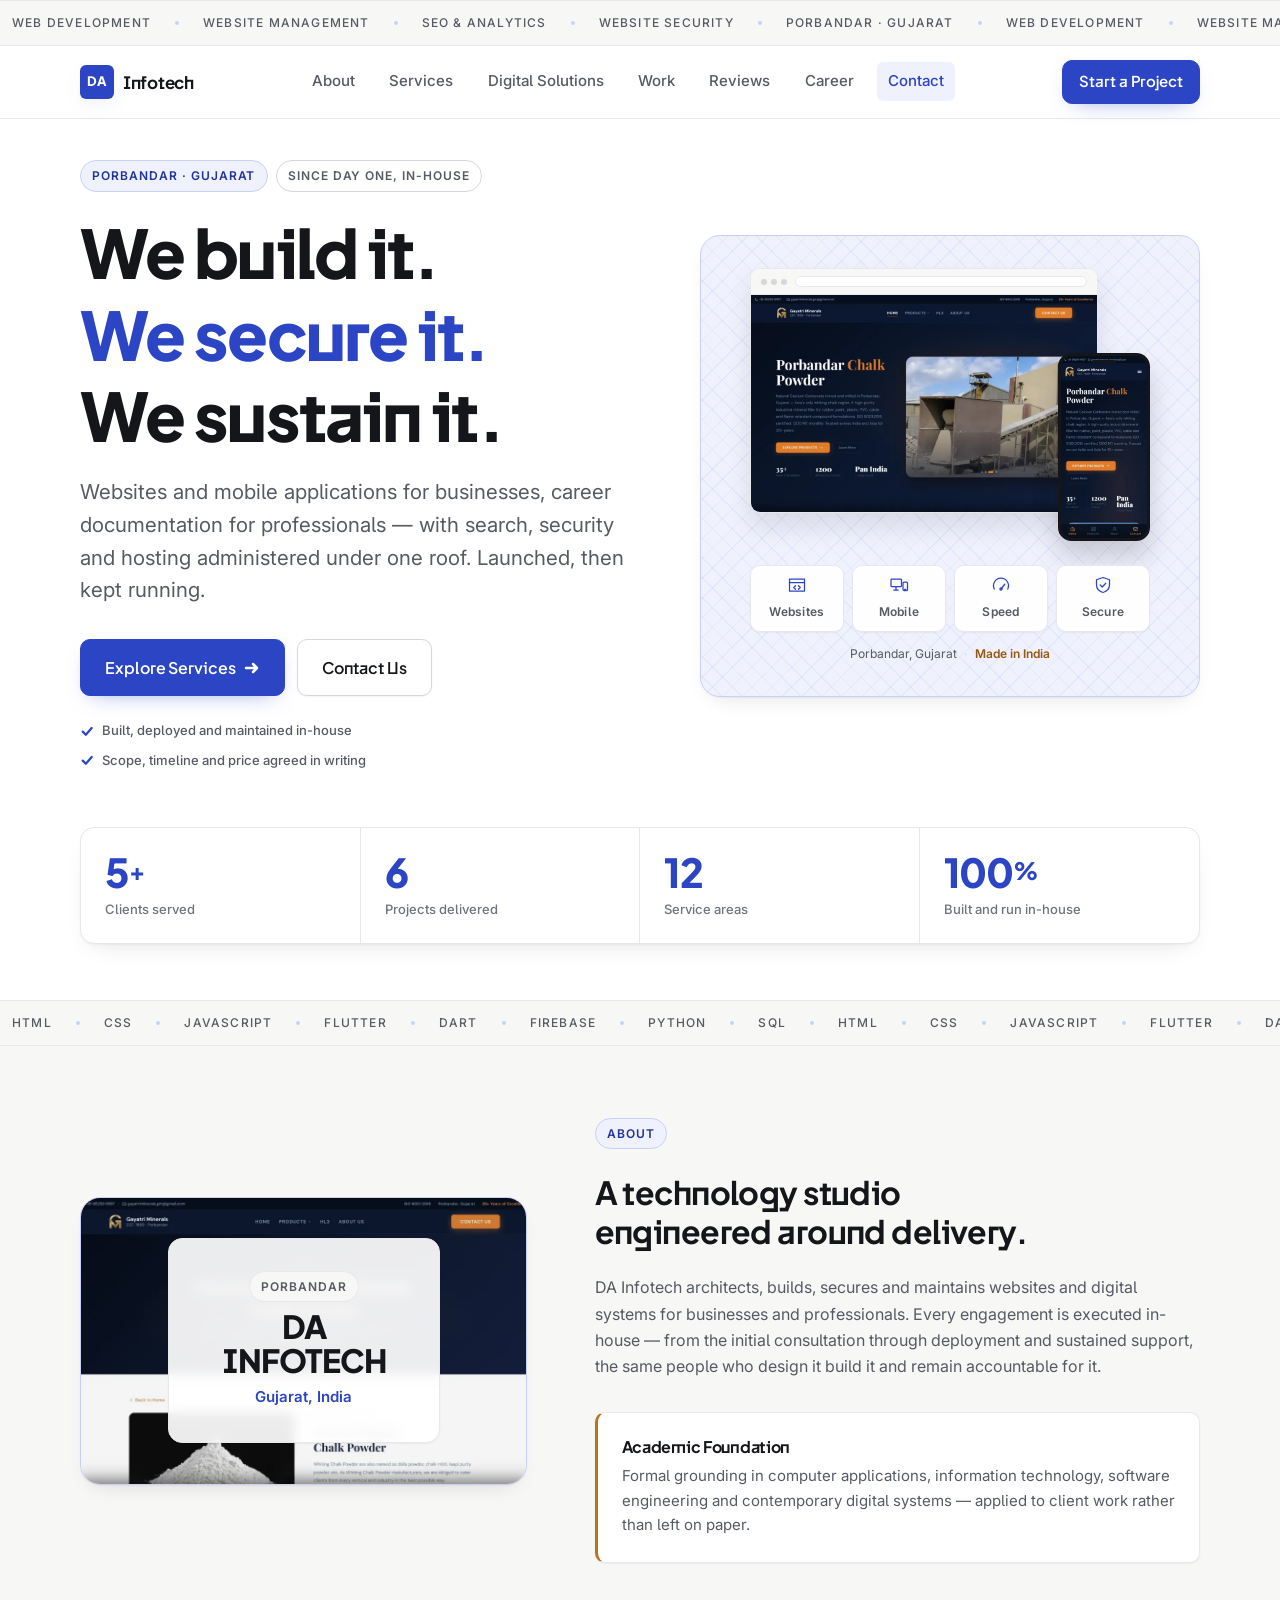
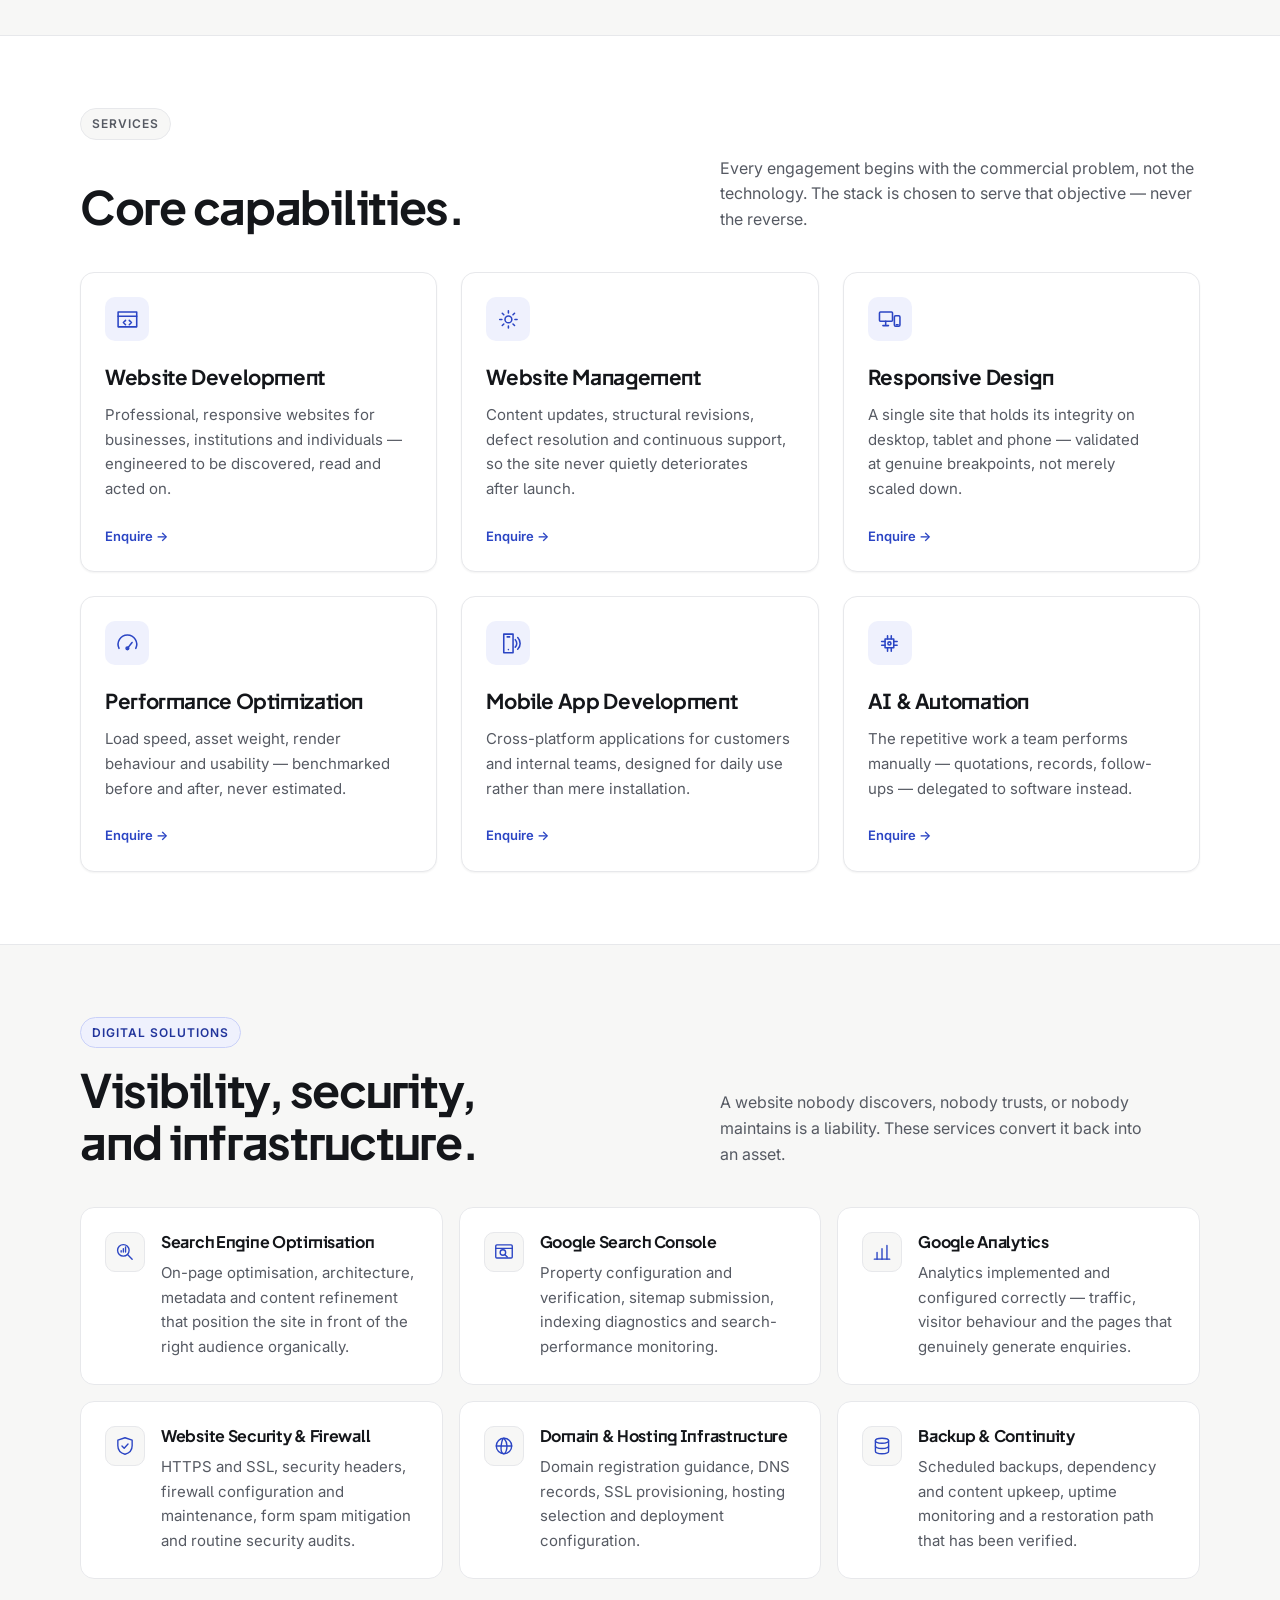
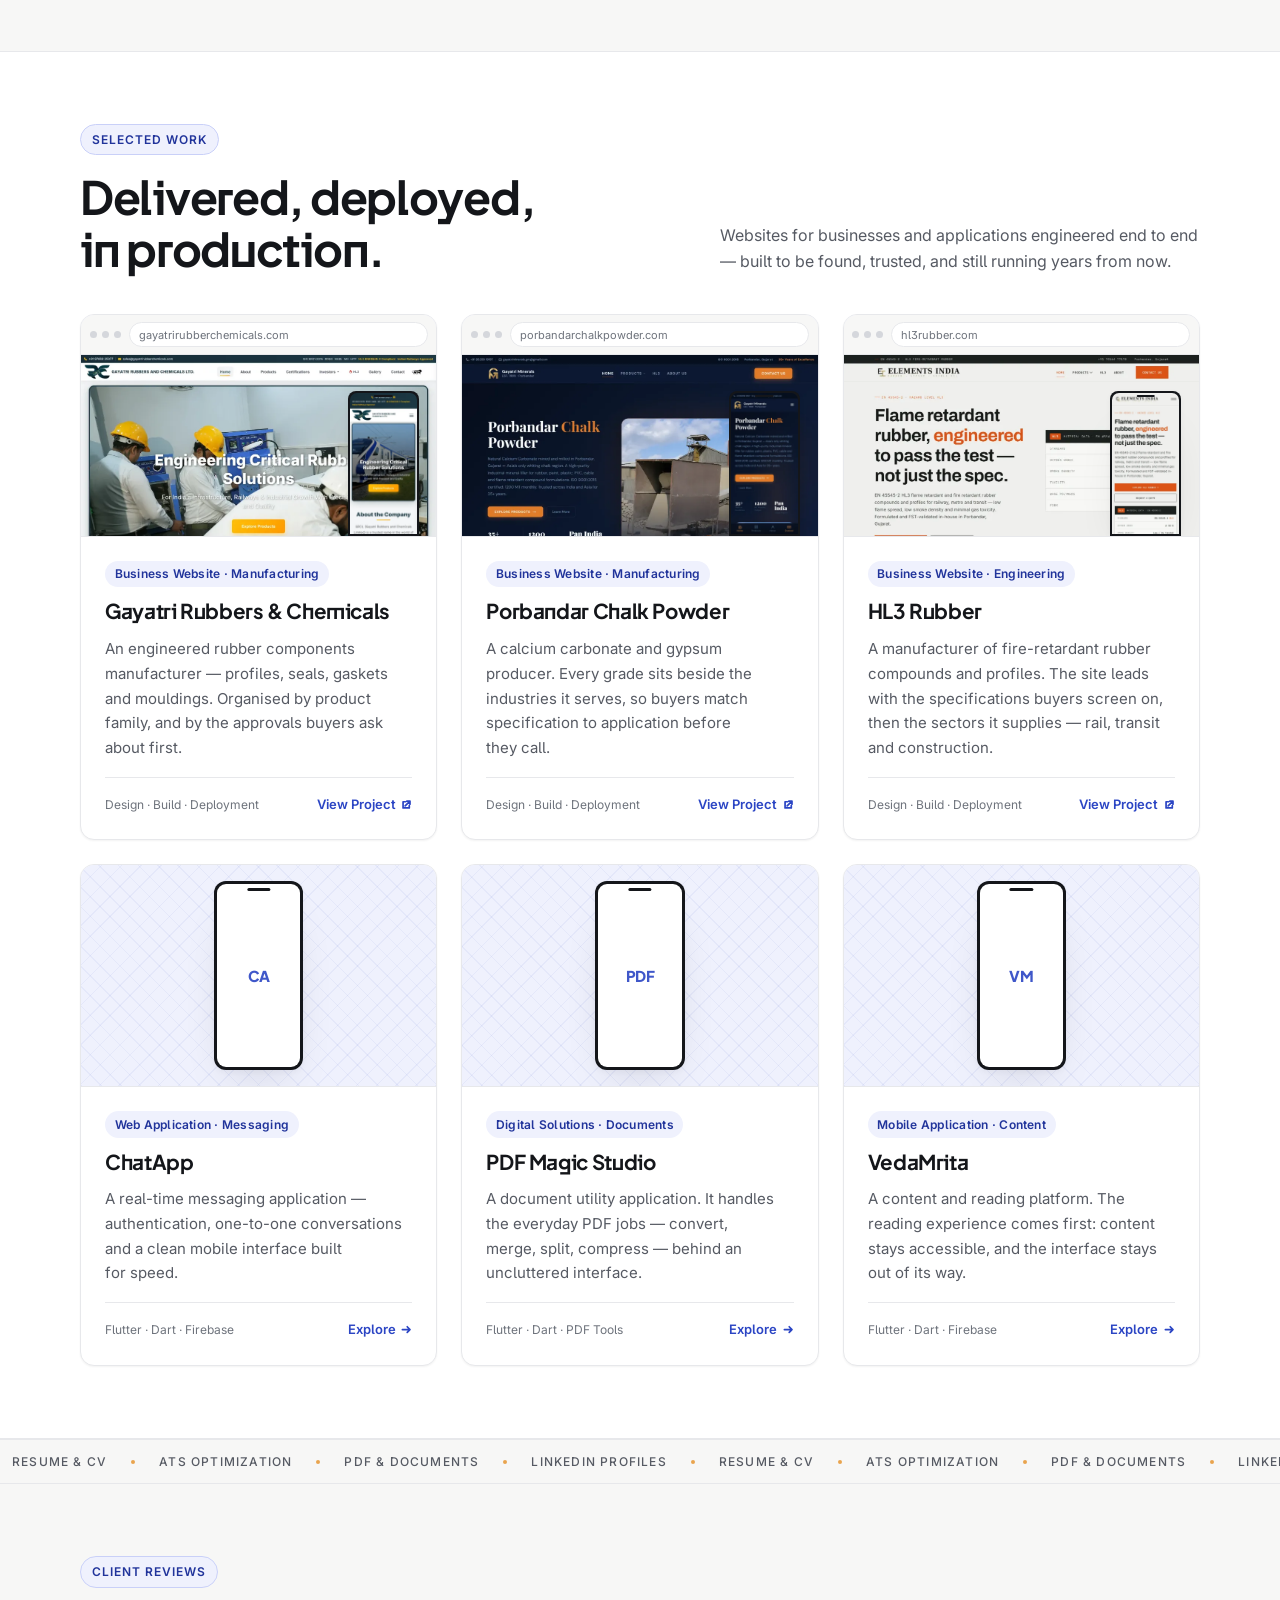
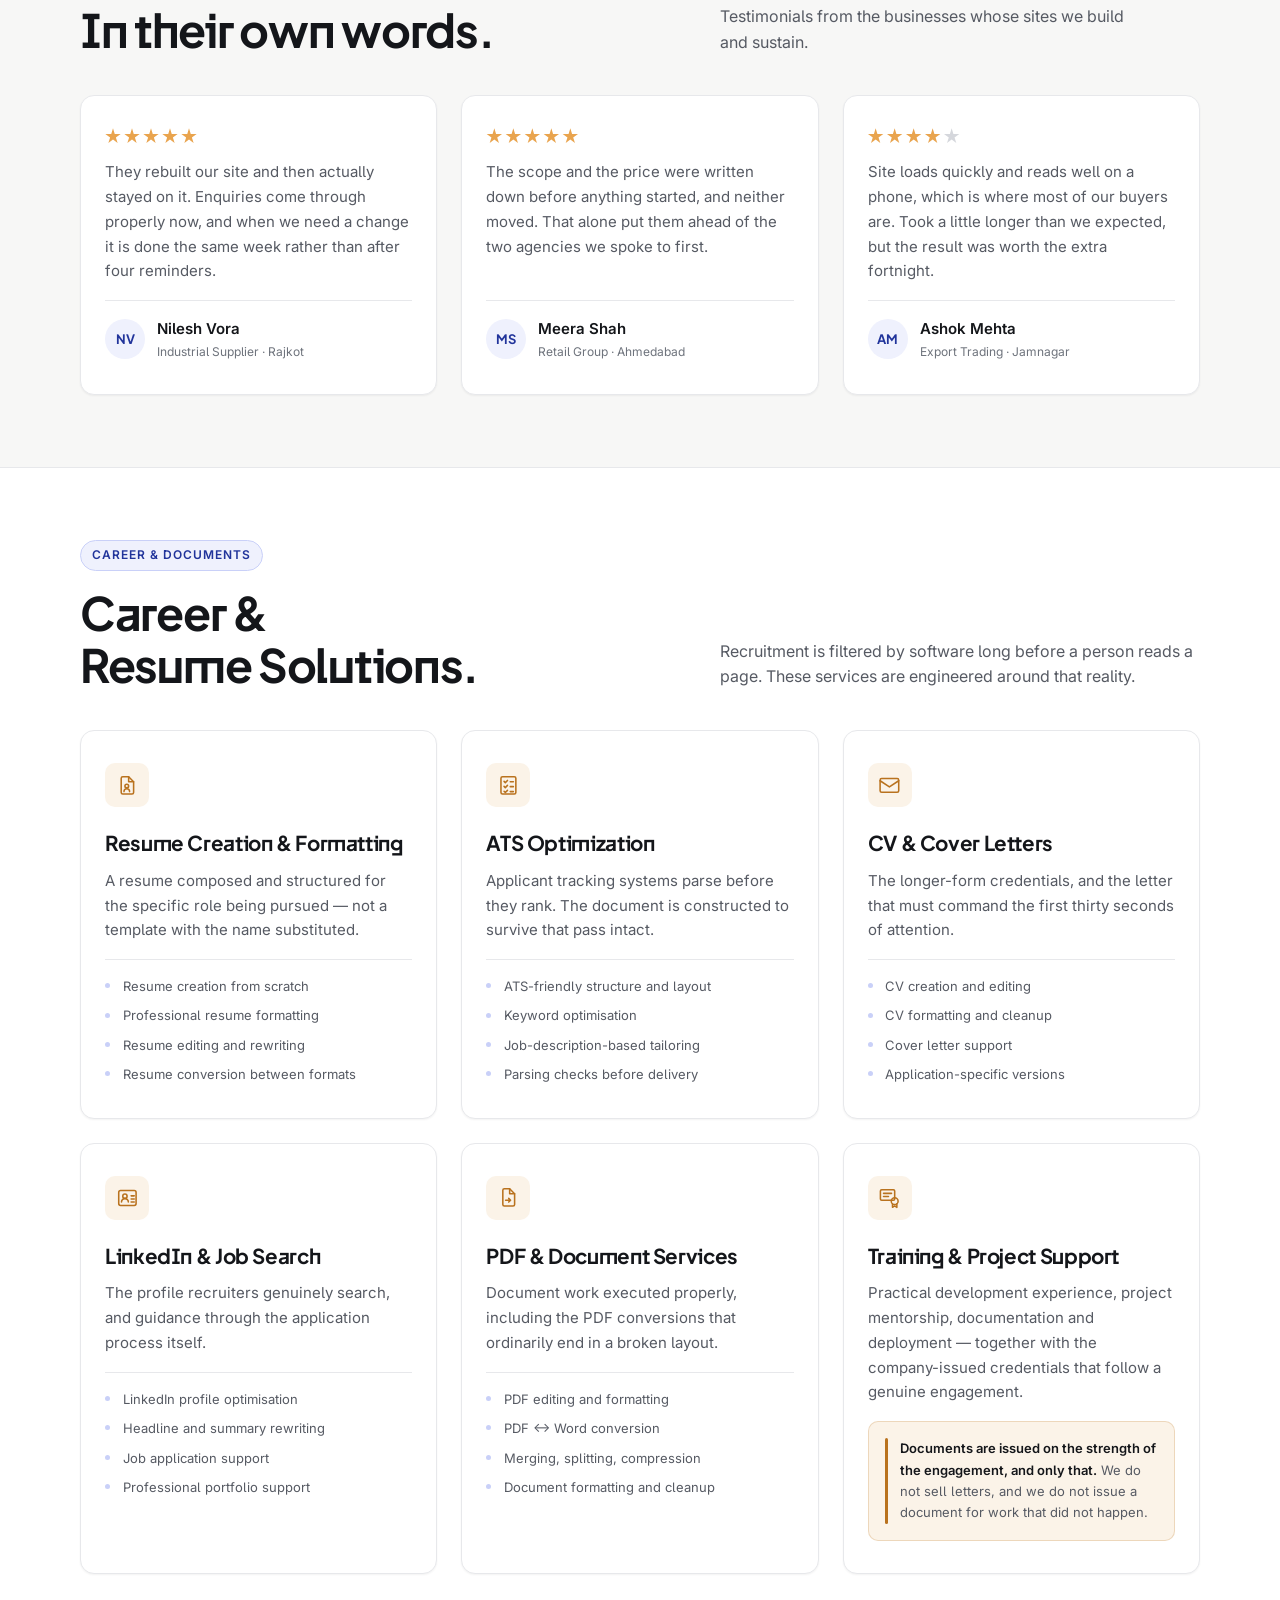
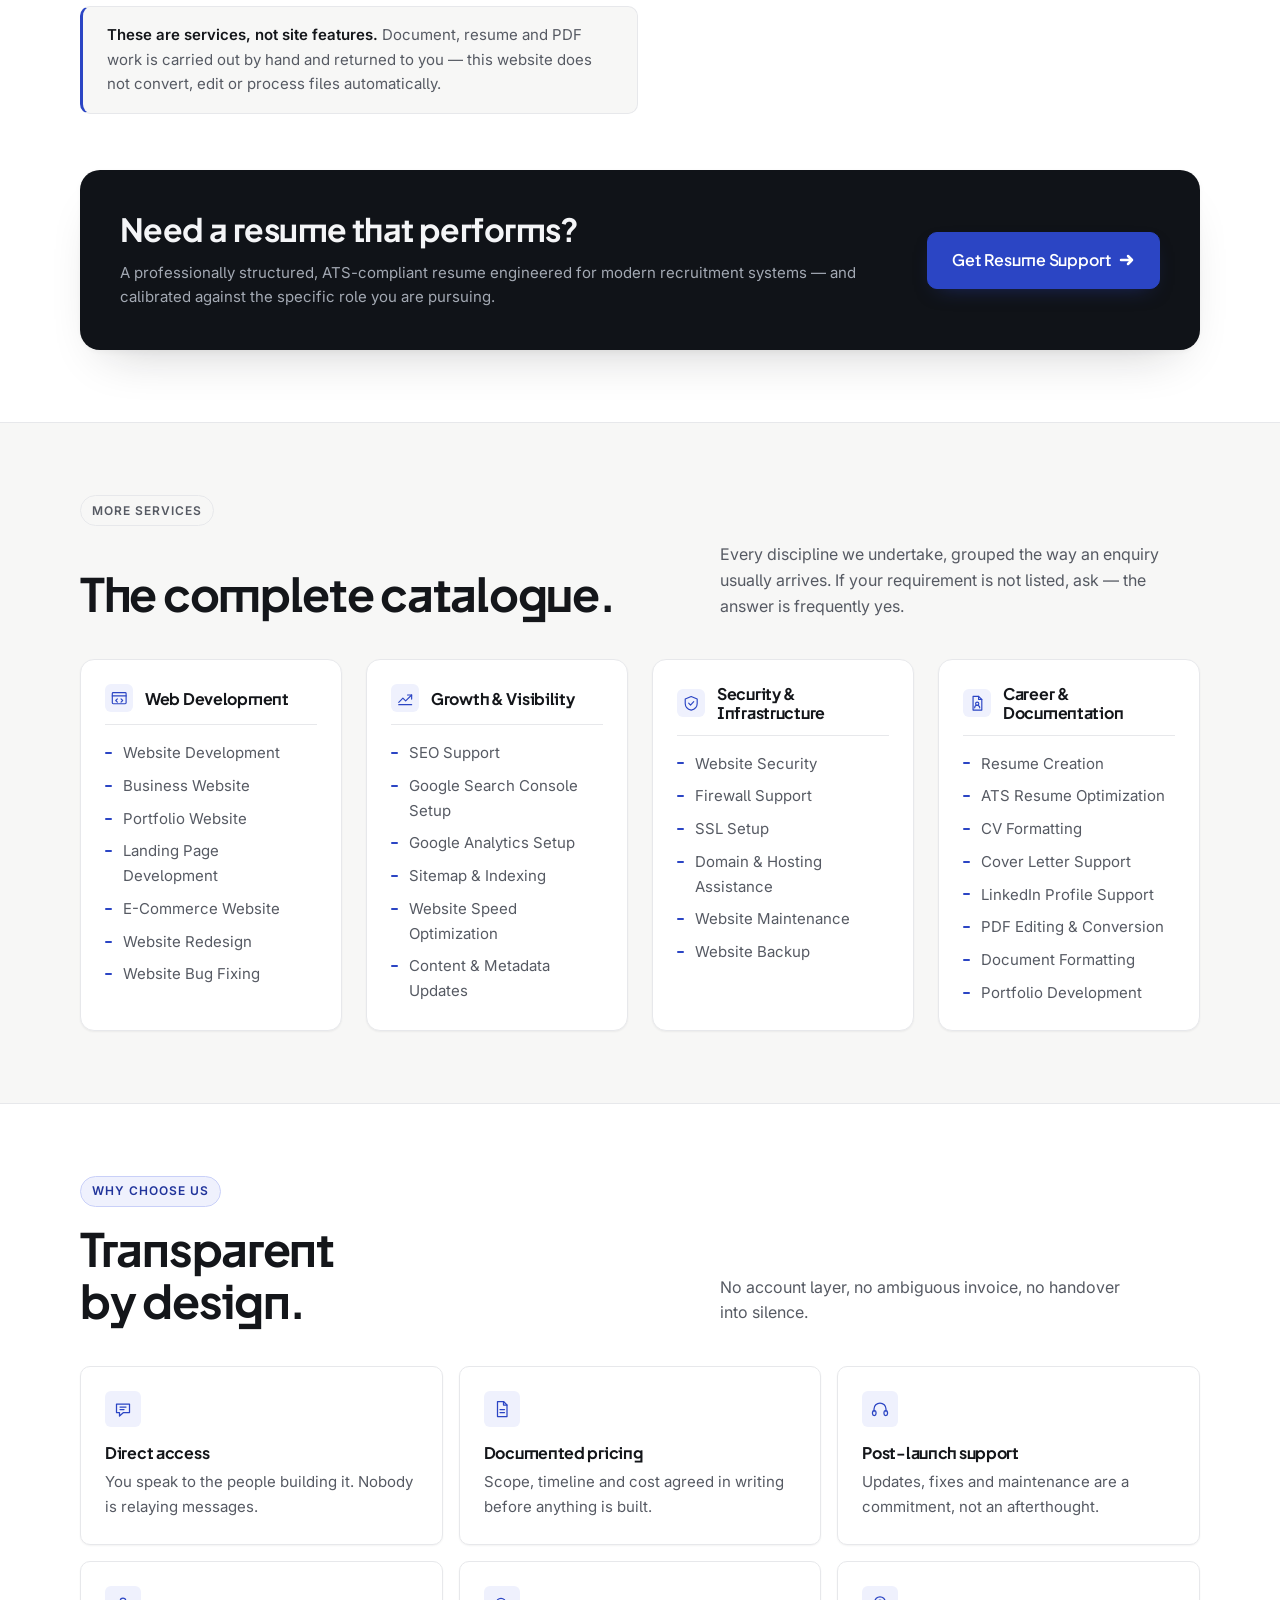
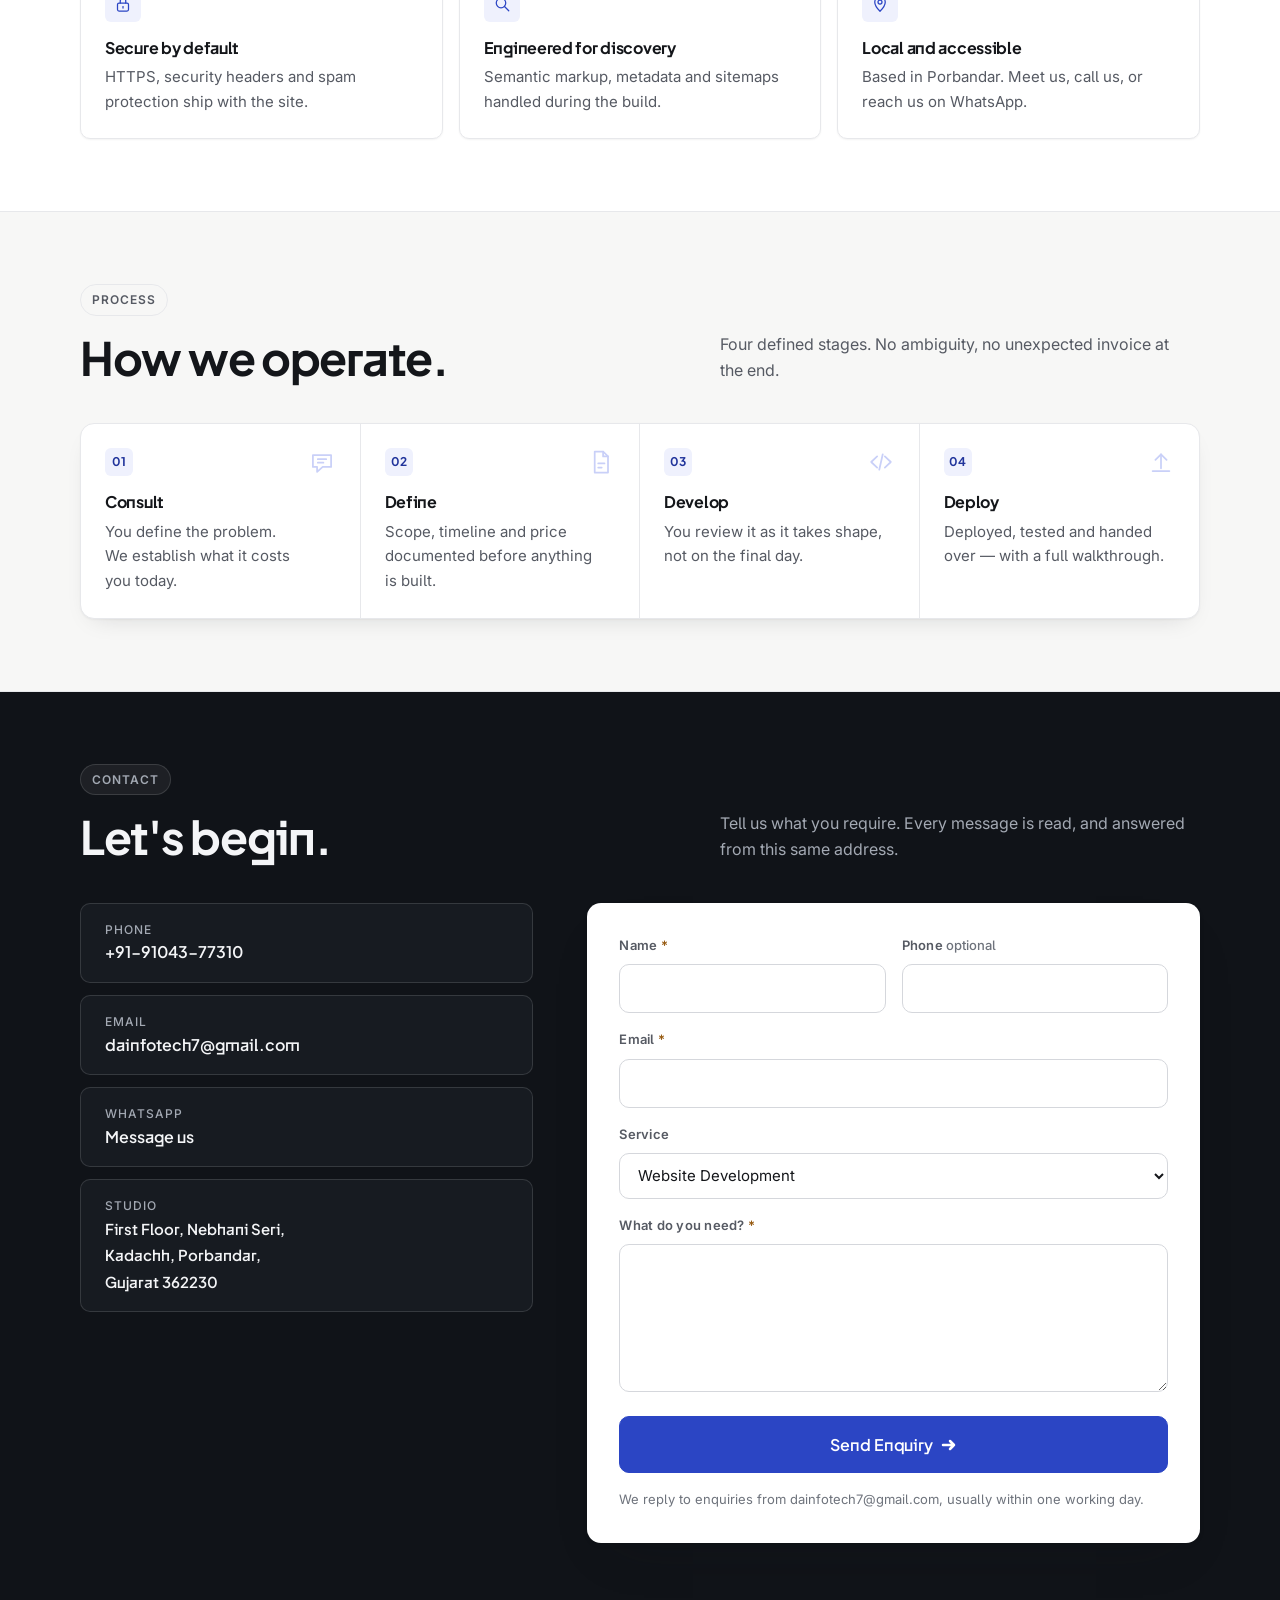
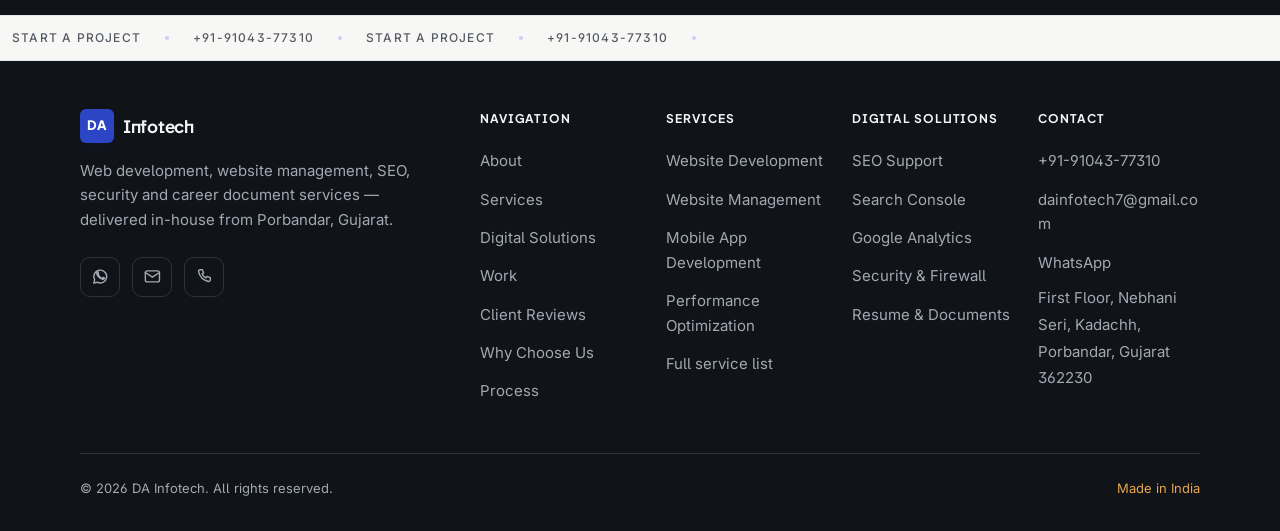
<file: index.html>
<!DOCTYPE html>
<html lang="en">
<head>
  <meta charset="UTF-8">
  <meta name="viewport" content="width=device-width, initial-scale=1.0">
  <meta name="color-scheme" content="light">
  <meta name="theme-color" content="#FFFFFF">

  <!-- Set before first paint. The reveal animations hide their elements only
       under `.js`, so with scripting off this class never lands, nothing is
       ever hidden, and the page renders complete. -->
  <script>document.documentElement.classList.add('js');</script>

  <title>DA Infotech — Web Development, Website Management &amp; SEO</title>
  <meta name="description" content="Web development, website management, SEO, analytics, security and career documentation — architected, deployed and sustained in-house in Porbandar, Gujarat.">
  <meta name="keywords" content="web development, website management, website maintenance, SEO services, Google Search Console, Google Analytics, website security, firewall support, domain and hosting, responsive web design, ATS resume, resume formatting, PDF editing, Porbandar, Gujarat">
  <meta name="author" content="DA Infotech">
  <meta name="robots" content="index, follow">

  <!-- CANONICAL — swap the origin here, in sitemap.xml and in robots.txt the
       day a custom domain replaces the Vercel one. -->
  <link rel="canonical" href="https://da-infotech-website.vercel.app/">

  <!-- Open Graph / Twitter -->
  <meta property="og:type" content="website">
  <meta property="og:site_name" content="DA Infotech">
  <meta property="og:locale" content="en_IN">
  <meta property="og:url" content="https://da-infotech-website.vercel.app/">
  <meta property="og:title" content="DA Infotech — Web Development, Management &amp; Digital Infrastructure">
  <meta property="og:description" content="Professional web development, website management, SEO, analytics, security and career documentation — architected, deployed and sustained in-house. Porbandar, Gujarat.">
  <!-- SHARE IMAGE — assets/images/og-cover.png, 1200x630. The URL must stay
       absolute: every scraper fetches it without a document base, so a relative
       path resolves against their host and 404s. Change the origin here in the
       same commit as the canonical if a custom domain ever replaces the Vercel
       one. -->
  <meta property="og:image" content="https://da-infotech-website.vercel.app/assets/images/og-cover.jpg">
  <meta property="og:image:type" content="image/jpeg">
  <meta property="og:image:width" content="1200">
  <meta property="og:image:height" content="630">
  <meta property="og:image:alt" content="DA Infotech — digital solutions, Porbandar, Gujarat">
  <meta name="twitter:card" content="summary_large_image">
  <meta name="twitter:title" content="DA Infotech — Web Development, Management &amp; Digital Infrastructure">
  <meta name="twitter:description" content="Professional web development, website management, SEO, analytics, security and career documentation — architected, deployed and sustained in-house. Porbandar, Gujarat.">

  <!-- GOOGLE SEARCH CONSOLE — Search Console → Add property → HTML tag will
       give you a content value. Paste it in and uncomment. Nothing here is
       connected until you do; the tag below is a placeholder, not a
       verification.
  <meta name="google-site-verification" content="PASTE-VERIFICATION-TOKEN-HERE">
  -->

  <link rel="icon" href="assets/icons/favicon.svg" type="image/svg+xml">

  <link rel="preconnect" href="https://fonts.googleapis.com">
  <link rel="preconnect" href="https://fonts.gstatic.com" crossorigin>
  <!-- Plus Jakarta Sans: display and headings. Inter: body and UI. -->
  <link href="https://fonts.googleapis.com/css2?family=Plus+Jakarta+Sans:wght@600;700;800&family=Inter:wght@400;500;600&display=swap" rel="stylesheet">

  <link rel="stylesheet" href="css/main.css">

  <!-- Structured data. Every value below is a fact from the business record —
       do not add ratings, review counts or awards here that the page cannot
       evidence, because that is exactly what Google penalises. -->
  <script type="application/ld+json">
  {
    "@context": "https://schema.org",
    "@type": "ProfessionalService",
    "name": "DA Infotech",
    "description": "Web development, website management, SEO, analytics, website security, hosting infrastructure and career documentation services — architected, deployed and sustained in-house.",
    "url": "https://da-infotech-website.vercel.app/",
    "email": "dainfotech7@gmail.com",
    "telephone": "+91-91043-77310",
    "address": {
      "@type": "PostalAddress",
      "streetAddress": "First Floor, Nebhani Seri, Kadachh",
      "addressLocality": "Porbandar",
      "addressRegion": "Gujarat",
      "postalCode": "362230",
      "addressCountry": "IN"
    },
    "areaServed": "IN",
    "knowsAbout": [
      "Web Development",
      "Website Management",
      "Search Engine Optimization",
      "Google Analytics",
      "Google Search Console",
      "Website Security",
      "Domain and Hosting",
      "Resume and Document Services"
    ]
  }
  </script>

  <!-- GOOGLE ANALYTICS 4 — replace G-XXXXXXXXXX with the Measurement ID from
       Analytics → Admin → Data Streams, then uncomment both lines. Leaving it
       commented means the site currently sends nothing to Google; that is the
       honest state until you paste a real ID.
  <script async src="https://www.googletagmanager.com/gtag/js?id=G-XXXXXXXXXX"></script>
  <script>
    window.dataLayer = window.dataLayer || [];
    function gtag(){dataLayer.push(arguments);}
    gtag('js', new Date());
    gtag('config', 'G-XXXXXXXXXX');
  </script>
  -->
</head>

<body>
  <a class="skip-link" href="#main">Skip to content</a>

  <!-- ==========================================================
       TOP TICKER
       ========================================================== -->
  <div class="marquee marquee--go" aria-hidden="true">
    <div class="marquee__track">
      <div class="marquee__group">
        <span>Web Development</span><span class="marquee__star">✦</span>
        <span>Website Management</span><span class="marquee__star">✦</span>
        <span>SEO &amp; Analytics</span><span class="marquee__star">✦</span>
        <span>Website Security</span><span class="marquee__star">✦</span>
        <span>Porbandar · Gujarat</span><span class="marquee__star">✦</span>
      </div>
      <div class="marquee__group">
        <span>Web Development</span><span class="marquee__star">✦</span>
        <span>Website Management</span><span class="marquee__star">✦</span>
        <span>SEO &amp; Analytics</span><span class="marquee__star">✦</span>
        <span>Website Security</span><span class="marquee__star">✦</span>
        <span>Porbandar · Gujarat</span><span class="marquee__star">✦</span>
      </div>
    </div>
  </div>

  <!-- ==========================================================
       HEADER
       ========================================================== -->
  <header class="hdr">
    <div class="wrap">
      <div class="hdr__bar">

        <a class="brand" href="#top" aria-label="DA Infotech — home">
          <span class="brand__mark" aria-hidden="true">DA</span>
          <span class="brand__name">Infotech</span>
        </a>

        <nav class="nav" id="nav" aria-label="Primary" data-nav>
          <ul class="nav__list">
            <li class="nav__item"><a class="nav__link" href="#about">About</a></li>
            <li class="nav__item"><a class="nav__link" href="#services">Services</a></li>
            <li class="nav__item"><a class="nav__link" href="#solutions">Digital Solutions</a></li>
            <li class="nav__item"><a class="nav__link" href="#work">Work</a></li>
            <!-- REVIEWS NAV — live only while the Client Reviews section is.
                 Re-comment both together, or this becomes a dead anchor. -->
            <li class="nav__item"><a class="nav__link" href="#reviews">Reviews</a></li>
            <li class="nav__item"><a class="nav__link" href="#career">Career</a></li>
            <li class="nav__item"><a class="nav__link" href="#contact">Contact</a></li>
          </ul>
        </nav>

        <div class="hdr__actions">
          <a class="btn btn--go hdr__cta" href="#contact">Start a Project</a>
          <button class="navtoggle" type="button" aria-label="Menu"
                  aria-expanded="false" aria-controls="nav" data-nav-toggle>
            <span class="navtoggle__box" aria-hidden="true">
              <span></span><span></span><span></span>
            </span>
          </button>
        </div>

      </div>
    </div>
  </header>

  <main id="main">
    <span id="top"></span>

    <!-- ========================================================
         HERO
         --------------------------------------------------------
         The panel on the right is not decoration and not an empty
         slot: it draws the two things the studio actually ships —
         a site and an app — in the same browser frame and phone
         body used by the Work cards below, plus the automation
         flow. It previews the page rather than filling space.
         ======================================================== -->
    <section class="band hero">
      <div class="wrap">
        <div class="hero__grid" data-reveal-group>

          <div>
            <div class="hero__tags" data-reveal>
              <span class="label label--madder">Porbandar · Gujarat</span>
              <span class="label label--paper">Since day one, in-house</span>
            </div>

            <!-- Each line is a clipping box with a single moving child. The
                 child starts a full line-height below its box and rises into
                 it, so the text is uncovered rather than faded in. The mask is
                 scoped to `.js` with the rest of the reveal system — without
                 the script the lines simply sit at their final position. -->
            <h1 class="hero__title" data-reveal>
              <span class="hero__line"><span class="hero__line__in">We build it.</span></span>
              <span class="hero__line"><span class="hero__line__in hero__line--go">We secure it.</span></span>
              <span class="hero__line"><span class="hero__line__in hero__line--ink">We sustain it.</span></span>
            </h1>

            <p class="lead hero__lead muted" data-reveal>
              Websites and mobile applications for businesses, career
              documentation for professionals — with search, security and
              hosting administered under one roof. Launched, then kept running.
            </p>

            <div class="hero__actions" data-reveal>
              <a class="btn btn--lg btn--go" href="#services">
                Explore Services
                <svg viewBox="0 0 16 16" aria-hidden="true">
                  <path d="M2 8h11M9 4l4 4-4 4" fill="none" stroke="currentColor"
                        stroke-width="2.5" stroke-linecap="round" stroke-linejoin="round"/>
                </svg>
              </a>
              <a class="btn btn--lg" href="#contact">Contact Us</a>
            </div>

            <ul class="hero__points" role="list" data-reveal>
              <li>
                <svg viewBox="0 0 16 16" aria-hidden="true">
                  <path d="M3 8.5 6.5 12 13 4.5" fill="none" stroke="currentColor"
                        stroke-width="2.5" stroke-linecap="round" stroke-linejoin="round"/>
                </svg>
                Built, deployed and maintained in-house
              </li>
              <li>
                <svg viewBox="0 0 16 16" aria-hidden="true">
                  <path d="M3 8.5 6.5 12 13 4.5" fill="none" stroke="currentColor"
                        stroke-width="2.5" stroke-linecap="round" stroke-linejoin="round"/>
                </svg>
                Scope, timeline and price agreed in writing
              </li>
            </ul>
          </div>

          <div class="hero__panel pat-ajrakh" aria-hidden="true" data-reveal>
            <!-- Was a drawn browser + phone. Same composition, real work in it:
                 a client site at desktop width with its own mobile build
                 overlapping the corner. The frames are CSS, so only the two
                 screenshots are images and both are the files the Work cards
                 already ship. aria-hidden on .hero__panel covers all of it. -->
            <div class="hero__shots">

              <span class="hero__win">
                <span class="hero__win-bar">
                  <span class="hero__win-dots"><span></span><span></span><span></span></span>
                  <span class="hero__win-url"></span>
                </span>
                <img class="hero__win-img" src="assets/images/porbandar-chalk-powder-800.webp"
                     alt="" width="800" height="500" fetchpriority="high" decoding="async">
              </span>

              <span class="hero__phone">
                <span class="hero__phone-notch"></span>
                <img class="hero__phone-img" src="assets/images/pcp-mobile-540.webp"
                     alt="" width="540" height="1140" loading="lazy" decoding="async">
              </span>

            </div>

            <!-- Four tiles instead of a caption strip. The marks are the same
                 ones the services grid uses, at 20px — so the panel bottom
                 reads as part of the product rather than a label under a
                 picture, and carries real weight instead of sitting empty. -->
            <div class="hero__meta">
              <ul class="hero__tiles">
                <li class="hero__tile">
                  <span class="hero__tile-ico">
                    <svg viewBox="0 0 40 40" fill="none" stroke="currentColor" stroke-width="2.5"
                         stroke-linecap="round" stroke-linejoin="round">
                      <rect x="5" y="8" width="30" height="24"/>
                      <path d="M5 15h30"/>
                      <path d="M17 21.5 13.5 25l3.5 3.5M23 21.5 26.5 25 23 28.5"/>
                    </svg>
                  </span>
                  Websites
                </li>
                <li class="hero__tile">
                  <span class="hero__tile-ico">
                    <svg viewBox="0 0 40 40" fill="none" stroke="currentColor" stroke-width="2.5"
                         stroke-linecap="round" stroke-linejoin="round">
                      <rect x="4" y="8" width="21" height="15" rx="1.5"/>
                      <path d="M9.5 30h9M14 23v7"/>
                      <rect x="28" y="14" width="9" height="17" rx="2"/>
                      <path d="M31 28.5h3"/>
                    </svg>
                  </span>
                  Mobile
                </li>
                <li class="hero__tile">
                  <span class="hero__tile-ico">
                    <svg viewBox="0 0 40 40" fill="none" stroke="currentColor" stroke-width="2.5"
                         stroke-linecap="round" stroke-linejoin="round">
                      <path d="M6.5 28a15 15 0 1 1 27 0"/>
                      <path d="M20 28l7.5-9.5"/>
                      <circle cx="20" cy="28" r="2.2"/>
                    </svg>
                  </span>
                  Speed
                </li>
                <li class="hero__tile">
                  <span class="hero__tile-ico">
                    <svg viewBox="0 0 40 40" fill="none" stroke="currentColor" stroke-width="2.5"
                         stroke-linecap="round" stroke-linejoin="round">
                      <path d="M20 5 33 9.5v10c0 8-5.6 13.4-13 15.5-7.4-2.1-13-7.5-13-15.5v-10L20 5Z"/>
                      <path d="M14.5 20l4 4 7-7.5"/>
                    </svg>
                  </span>
                  Secure
                </li>
              </ul>
              <p class="hero__origin">
                Porbandar, Gujarat
                <span class="hero__origin-sep">·</span>
                <span class="hero__origin-warm">Made in India</span>
              </p>
            </div>
          </div>

        </div>

        <!-- Counts only. Nothing here claims traffic, revenue or results, and
             nothing here is a number a visitor cannot check on this page.

             Three deliberate choices, all of them about not under-selling a
             true figure:

             1. Unpadded numerals. "03" reads as an index or a countdown and
                carries visibly less weight than the same quantity set as "3" —
                the leading zero is doing the opposite of what a proof band is
                for. The padding was making the strongest evidence on the page
                look like the weakest.
             2. Ordered so the row does not open on its smallest figure. It now
                runs offer → built → live → how it is run, which is a sentence
                rather than a ranking, and the eye does not land on "3" first.
             3. Every cell is now a delivery fact. "Core service areas" and
                "Services offered" both counted the same menu, so half the band
                was measuring what we sell rather than what we have finished —
                and this band exists to answer "have they done this before".
                The full menu is still on the page; the More Services section
                lists it item by item, which is a stronger place to count it.

             The row stays at four cells on purpose. Five would orphan one of
             them on a second line at every breakpoint — four across on
             desktop, two-by-two on mobile, both clean. -->
        <div class="stats" data-reveal-group>
          <div class="stat" data-reveal>
            <p class="stat__num">5<span class="stat__plus">+</span></p>
            <p class="stat__label">Clients served</p>
          </div>
          <div class="stat" data-reveal>
            <p class="stat__num">6</p>
            <p class="stat__label">Projects delivered</p>
          </div>
          <!-- This cell used to read "3 — Live client websites". Client work is
               not disclosed on this site, and that label advertised exactly what
               is being withheld. Replaced with a count that is verifiable on this
               page: 6 cards in Services + 6 in Digital Solutions. If either grid
               gains or loses a card, this number moves with it. -->
          <div class="stat" data-reveal>
            <p class="stat__num">12</p>
            <p class="stat__label">Service areas</p>
          </div>
          <div class="stat" data-reveal>
            <!-- .stat__plus is presentational — a smaller, raised trailing
                 glyph. It sets the % here for the same reason it sets the +
                 above: so the symbol does not compete with the numeral. -->
            <p class="stat__num">100<span class="stat__plus">%</span></p>
            <p class="stat__label">Built and run in-house</p>
          </div>
        </div>
      </div>
    </section>

    <div class="marquee" aria-hidden="true">
      <div class="marquee__track">
        <div class="marquee__group">
          <span>HTML</span><span class="marquee__star">✦</span>
          <span>CSS</span><span class="marquee__star">✦</span>
          <span>JavaScript</span><span class="marquee__star">✦</span>
          <span>Flutter</span><span class="marquee__star">✦</span>
          <span>Dart</span><span class="marquee__star">✦</span>
          <span>Firebase</span><span class="marquee__star">✦</span>
          <span>Python</span><span class="marquee__star">✦</span>
          <span>SQL</span><span class="marquee__star">✦</span>
        </div>
        <div class="marquee__group">
          <span>HTML</span><span class="marquee__star">✦</span>
          <span>CSS</span><span class="marquee__star">✦</span>
          <span>JavaScript</span><span class="marquee__star">✦</span>
          <span>Flutter</span><span class="marquee__star">✦</span>
          <span>Dart</span><span class="marquee__star">✦</span>
          <span>Firebase</span><span class="marquee__star">✦</span>
          <span>Python</span><span class="marquee__star">✦</span>
          <span>SQL</span><span class="marquee__star">✦</span>
        </div>
      </div>
    </div>

    <!-- ========================================================
         ABOUT
         --------------------------------------------------------
         ACADEMIC BACKGROUND: generic by design. No degree name,
         no institution, no "student" framing goes on this page.
         The capability is the claim; the certificate is not the
         visitor's business.
         ======================================================== -->
    <section class="band band--paper-deep" id="about" aria-labelledby="about-t">
      <div class="wrap">

        <div class="about" data-reveal-group>
          <div class="about__stamp pat-ajrakh" data-reveal>
            <!-- Real work behind the wordmark. The stamp card is already a
                 frosted panel (0.92 white + blur) built to sit over something,
                 so it needed a backdrop rather than a redesign. Decorative:
                 alt is empty on purpose — the card above it carries the text. -->
            <img class="about__shot" src="assets/images/pcp-products-800.webp"
                 alt="" width="800" height="500" loading="lazy" decoding="async">
            <div class="about__stamp-inner">
              <span class="label">Porbandar</span>
              <p class="about__est">DA<br>INFOTECH</p>
              <p class="about__loc">Gujarat, India</p>
            </div>
          </div>

          <div>
            <span class="label label--marigold">About</span>
            <h2 class="xl about__h" id="about-t">
              A technology studio engineered around delivery.
            </h2>
            <p class="about__text muted">
              DA Infotech architects, builds, secures and maintains websites and
              digital systems for businesses and professionals. Every engagement
              is executed in-house — from the initial consultation through
              deployment and sustained support, the same people who design it
              build it and remain accountable for it.
            </p>

            <div class="about__note" data-reveal>
              <h3 class="about__note-t">Academic Foundation</h3>
              <p>
                Formal grounding in computer applications, information
                technology, software engineering and contemporary digital
                systems — applied to client work rather than left on paper.
              </p>
            </div>
          </div>
        </div>

      </div>
    </section>

    <!-- ========================================================
         SERVICES — the build side
         ======================================================== -->
    <section class="band" id="services" aria-labelledby="services-t">
      <div class="wrap">

        <header class="head" data-reveal>
          <span class="label">Services</span>
          <div class="head__row">
            <h2 class="xxl head__title" id="services-t">Core capabilities.</h2>
            <p class="head__lead muted">
              Every engagement begins with the commercial problem, not the
              technology. The stack is chosen to serve that objective — never
              the reverse.
            </p>
          </div>
        </header>

        <ol class="svc-grid" role="list" data-reveal-group>

          <li class="svc" data-reveal>
            <span class="svc__mark" aria-hidden="true">
              <svg viewBox="0 0 40 40" fill="none" stroke="currentColor" stroke-width="2.5"
                   stroke-linecap="round" stroke-linejoin="round">
                <rect x="5" y="8" width="30" height="24"/>
                <path d="M5 15h30"/>
                <path d="M17 21.5 13.5 25l3.5 3.5M23 21.5 26.5 25 23 28.5"/>
              </svg>
            </span>
            <h3 class="svc__title"><a href="#contact">Website Development</a></h3>
            <p class="svc__text">
              Professional, responsive websites for businesses, institutions
              and individuals — engineered to be discovered, read and acted on.
            </p>
            <p class="svc__go">Enquire →</p>
          </li>

          <li class="svc" data-reveal>
            <span class="svc__mark" aria-hidden="true">
              <svg viewBox="0 0 40 40" fill="none" stroke="currentColor" stroke-width="2.5"
                   stroke-linecap="round" stroke-linejoin="round">
                <circle cx="20" cy="20" r="5.5"/>
                <path d="M20 6v3.5M20 30.5V34M6 20h3.5M30.5 20H34M10.1 10.1l2.5 2.5M27.4 27.4l2.5 2.5M29.9 10.1l-2.5 2.5M12.6 27.4l-2.5 2.5"/>
              </svg>
            </span>
            <h3 class="svc__title"><a href="#contact">Website Management</a></h3>
            <p class="svc__text">
              Content updates, structural revisions, defect resolution and
              continuous support, so the site never quietly deteriorates after
              launch.
            </p>
            <p class="svc__go">Enquire →</p>
          </li>

          <li class="svc" data-reveal>
            <span class="svc__mark" aria-hidden="true">
              <svg viewBox="0 0 40 40" fill="none" stroke="currentColor" stroke-width="2.5"
                   stroke-linecap="round" stroke-linejoin="round">
                <rect x="4" y="8" width="21" height="15" rx="1.5"/>
                <path d="M9.5 30h9M14 23v7"/>
                <rect x="28" y="14" width="9" height="17" rx="2"/>
                <path d="M31 28.5h3"/>
              </svg>
            </span>
            <h3 class="svc__title"><a href="#contact">Responsive Design</a></h3>
            <p class="svc__text">
              A single site that holds its integrity on desktop, tablet and
              phone — validated at genuine breakpoints, not merely scaled down.
            </p>
            <p class="svc__go">Enquire →</p>
          </li>

          <li class="svc" data-reveal>
            <span class="svc__mark" aria-hidden="true">
              <svg viewBox="0 0 40 40" fill="none" stroke="currentColor" stroke-width="2.5"
                   stroke-linecap="round" stroke-linejoin="round">
                <path d="M6.5 28a15 15 0 1 1 27 0"/>
                <path d="M20 28l7.5-9.5"/>
                <circle cx="20" cy="28" r="2.2"/>
              </svg>
            </span>
            <h3 class="svc__title"><a href="#contact">Performance Optimization</a></h3>
            <p class="svc__text">
              Load speed, asset weight, render behaviour and usability —
              benchmarked before and after, never estimated.
            </p>
            <p class="svc__go">Enquire →</p>
          </li>

          <li class="svc" data-reveal>
            <span class="svc__mark" aria-hidden="true">
              <svg viewBox="0 0 40 40" fill="none" stroke="currentColor" stroke-width="2.5"
                   stroke-linecap="round" stroke-linejoin="round">
                <rect x="12.5" y="5" width="15" height="30"/>
                <path d="M18 9.5h4M20 30h.01"/>
                <path d="M31 14a8.5 8.5 0 0 1 0 12M35 10.5a13.5 13.5 0 0 1 0 19"/>
              </svg>
            </span>
            <h3 class="svc__title"><a href="#contact">Mobile App Development</a></h3>
            <p class="svc__text">
              Cross-platform applications for customers and internal teams,
              designed for daily use rather than mere installation.
            </p>
            <p class="svc__go">Enquire →</p>
          </li>

          <li class="svc" data-reveal>
            <span class="svc__mark" aria-hidden="true">
              <svg viewBox="0 0 40 40" fill="none" stroke="currentColor" stroke-width="2.5"
                   stroke-linecap="round" stroke-linejoin="round">
                <rect x="13" y="13" width="14" height="14"/>
                <circle cx="20" cy="20" r="2.5"/>
                <path d="M17 13V7.5M23 13V7.5M17 27v5.5M23 27v5.5M13 17H7.5M13 23H7.5M27 17h5.5M27 23h5.5"/>
              </svg>
            </span>
            <h3 class="svc__title"><a href="#contact">AI &amp; Automation</a></h3>
            <p class="svc__text">
              The repetitive work a team performs manually — quotations,
              records, follow-ups — delegated to software instead.
            </p>
            <p class="svc__go">Enquire →</p>
          </li>

        </ol>
      </div>
    </section>

    <!-- ========================================================
         DIGITAL SOLUTIONS — the run-and-grow side
         ======================================================== -->
    <section class="band band--paper-deep" id="solutions" aria-labelledby="solutions-t">
      <div class="wrap">

        <header class="head" data-reveal>
          <span class="label label--peacock">Digital Solutions</span>
          <div class="head__row">
            <h2 class="xxl head__title" id="solutions-t">Visibility, security,<br>and infrastructure.</h2>
            <p class="head__lead muted">
              A website nobody discovers, nobody trusts, or nobody maintains is
              a liability. These services convert it back into an asset.
            </p>
          </div>
        </header>

        <ol class="sol-grid" role="list" data-reveal-group>

          <li class="sol" data-reveal>
            <span class="sol__mark" aria-hidden="true">
              <svg viewBox="0 0 40 40" fill="none" stroke="currentColor" stroke-width="2.5"
                   stroke-linecap="round" stroke-linejoin="round">
                <circle cx="17" cy="17" r="10.5"/>
                <path d="M24.6 24.6 33 33"/>
                <path d="M13 20v-2.5M17 20v-6M21 20v-9"/>
              </svg>
            </span>
            <div class="sol__body">
              <h3 class="sol__title">Search Engine Optimisation</h3>
              <p class="sol__text">
                On-page optimisation, architecture, metadata and content
                refinement that position the site in front of the right audience
                organically.
              </p>
            </div>
          </li>

          <li class="sol" data-reveal>
            <span class="sol__mark" aria-hidden="true">
              <svg viewBox="0 0 40 40" fill="none" stroke="currentColor" stroke-width="2.5"
                   stroke-linecap="round" stroke-linejoin="round">
                <rect x="5" y="7" width="30" height="24" rx="2"/>
                <path d="M5 13.5h30"/>
                <circle cx="18" cy="21" r="5"/>
                <path d="M21.8 24.8 26 29"/>
              </svg>
            </span>
            <div class="sol__body">
              <h3 class="sol__title">Google Search Console</h3>
              <p class="sol__text">
                Property configuration and verification, sitemap submission,
                indexing diagnostics and search-performance monitoring.
              </p>
            </div>
          </li>

          <li class="sol" data-reveal>
            <span class="sol__mark" aria-hidden="true">
              <svg viewBox="0 0 40 40" fill="none" stroke="currentColor" stroke-width="2.5"
                   stroke-linecap="round" stroke-linejoin="round">
                <path d="M6 33h28"/>
                <path d="M11 33V21M20 33V14M29 33V8"/>
              </svg>
            </span>
            <div class="sol__body">
              <h3 class="sol__title">Google Analytics</h3>
              <p class="sol__text">
                Analytics implemented and configured correctly — traffic,
                visitor behaviour and the pages that genuinely generate
                enquiries.
              </p>
            </div>
          </li>

          <li class="sol" data-reveal>
            <span class="sol__mark" aria-hidden="true">
              <svg viewBox="0 0 40 40" fill="none" stroke="currentColor" stroke-width="2.5"
                   stroke-linecap="round" stroke-linejoin="round">
                <path d="M20 5 33 9.5v10c0 8-5.6 13.4-13 15.5-7.4-2.1-13-7.5-13-15.5v-10L20 5Z"/>
                <path d="M14.5 20l4 4 7-7.5"/>
              </svg>
            </span>
            <div class="sol__body">
              <h3 class="sol__title">Website Security &amp; Firewall</h3>
              <p class="sol__text">
                HTTPS and SSL, security headers, firewall configuration and
                maintenance, form spam mitigation and routine security audits.
              </p>
            </div>
          </li>

          <li class="sol" data-reveal>
            <span class="sol__mark" aria-hidden="true">
              <svg viewBox="0 0 40 40" fill="none" stroke="currentColor" stroke-width="2.5"
                   stroke-linecap="round" stroke-linejoin="round">
                <circle cx="20" cy="20" r="14"/>
                <path d="M6 20h28"/>
                <path d="M20 6c3.6 4.2 5.4 8.9 5.4 14S23.6 34 20 34s-5.4-4.8-5.4-10S16.4 6 20 6Z"/>
              </svg>
            </span>
            <div class="sol__body">
              <h3 class="sol__title">Domain &amp; Hosting Infrastructure</h3>
              <p class="sol__text">
                Domain registration guidance, DNS records, SSL provisioning,
                hosting selection and deployment configuration.
              </p>
            </div>
          </li>

          <li class="sol" data-reveal>
            <span class="sol__mark" aria-hidden="true">
              <svg viewBox="0 0 40 40" fill="none" stroke="currentColor" stroke-width="2.5"
                   stroke-linecap="round" stroke-linejoin="round">
                <ellipse cx="20" cy="10.5" rx="12" ry="4.5"/>
                <path d="M8 10.5v19c0 2.5 5.4 4.5 12 4.5s12-2 12-4.5v-19"/>
                <path d="M8 20c0 2.5 5.4 4.5 12 4.5s12-2 12-4.5"/>
              </svg>
            </span>
            <div class="sol__body">
              <h3 class="sol__title">Backup &amp; Continuity</h3>
              <p class="sol__text">
                Scheduled backups, dependency and content upkeep, uptime
                monitoring and a restoration path that has been verified.
              </p>
            </div>
          </li>

        </ol>
      </div>
    </section>

    <!-- ========================================================
         WORK
         --------------------------------------------------------
         SCREENSHOTS: none supplied. Each card carries a drawn
         placeholder and a commented slot for the real capture —
         search SCREENSHOT SLOT. Nothing here imitates a
         screenshot it does not have.
         ======================================================== -->
    <section class="band" id="work" aria-labelledby="work-t">
      <div class="wrap">

        <header class="head" data-reveal>
          <span class="label label--marigold">Selected Work</span>
          <div class="head__row">
            <h2 class="xxl head__title" id="work-t">Delivered, deployed,<br>in production.</h2>
            <!-- Never name the client's sector here, and never invite the
                 reader to go and look at live client work. -->
            <p class="head__lead muted">
              Websites for businesses and applications engineered end to end —
              built to be found, trusted, and still running years from now.
            </p>
          </div>
        </header>

        <ol class="work-grid" role="list" data-reveal-group>
          <li class="card" data-reveal>
            <span class="card__visual pat-ajrakh" aria-hidden="true">
              <span class="card__chrome">
                <span class="card__dots"><span></span><span></span><span></span></span>
                <span class="card__url">gayatrirubberchemicals.com</span>
              </span>
              <span class="card__stage">
                <img class="card__img" src="assets/images/gayatri-rubbers-chemicals-800.webp"
                     alt="Gayatri Rubbers &amp; Chemicals website home page" width="800" height="500"
                     loading="lazy" decoding="async">
                <img class="card__img card__img--alt" src="assets/images/grc-gallery-800.webp"
                     alt="Gayatri Rubbers &amp; Chemicals manufacturing gallery page" width="800" height="500"
                     loading="lazy" decoding="async">
                <span class="card__ph"><span class="card__mono">GRC</span></span>
              </span>
              <!-- The same site's real mobile build. Sits in .card__visual, not
                   in .card__stage — the stage scales 1.028 on hover and the phone
                   must not scale with it. z-index MUST stay under 4: the title's
                   ::after overlay is 4 and makes the whole card clickable, so a
                   higher phone would silently eat clicks in that corner. -->
              <span class="card__mini">
                <span class="card__mini-notch"></span>
                <img class="card__mini-img" src="assets/images/grc-mobile-540.webp"
                     alt="Gayatri Rubbers &amp; Chemicals website on a phone" width="540" height="1140"
                     loading="lazy" decoding="async">
              </span>
            </span>
            <div class="card__body">
              <span class="card__cat">Business Website · Manufacturing</span>
              <h3 class="card__title">
                <a href="http://gayatrirubberchemicals.com/" target="_blank" rel="noopener noreferrer">
                  Gayatri Rubbers &amp; Chemicals<span class="sr-only"> — opens in a new tab</span>
                </a>
              </h3>
              <p class="card__text">
                An engineered rubber components manufacturer — profiles, seals,
                gaskets and mouldings. Organised by product family, and by the
                approvals buyers ask about first.
              </p>
              <p class="card__foot">
                <span class="card__stack">Design · Build · Deployment</span>
                <span class="card__go">View Project
                  <svg viewBox="0 0 16 16" aria-hidden="true">
                    <path d="M6 10 13 3M13 3H8.5M13 3v4.5M12 9.5V13H3V4h3.5" fill="none"
                          stroke="currentColor" stroke-width="2.5" stroke-linecap="round"
                          stroke-linejoin="round"/>
                  </svg>
                </span>
              </p>
            </div>
          </li>

          <li class="card" data-reveal>
            <span class="card__visual pat-ajrakh" aria-hidden="true">
              <span class="card__chrome">
                <span class="card__dots"><span></span><span></span><span></span></span>
                <span class="card__url">porbandarchalkpowder.com</span>
              </span>
              <span class="card__stage">
                <!-- Captured at 1600x1000 (2x). The width/height below are the
                     CSS-pixel intrinsic ratio, not the file size — both are 16:10,
                     so the aspect box is right and the file stays crisp on retina.
                     The .card__ph under it is the backdrop while this lazy-loads. -->
                <img class="card__img" src="assets/images/porbandar-chalk-powder-800.webp"
                     alt="Porbandar Chalk Powder website home page" width="800" height="500"
                     loading="lazy" decoding="async">
                <img class="card__img card__img--alt" src="assets/images/pcp-products-800.webp"
                     alt="Porbandar Chalk Powder product page" width="800" height="500"
                     loading="lazy" decoding="async">
                <span class="card__ph"><span class="card__mono">PCP</span></span>
              </span>
              <!-- The same site's real mobile build. Sits in .card__visual, not
                   in .card__stage — the stage scales 1.028 on hover and the phone
                   must not scale with it. z-index MUST stay under 4: the title's
                   ::after overlay is 4 and makes the whole card clickable, so a
                   higher phone would silently eat clicks in that corner. -->
              <span class="card__mini">
                <span class="card__mini-notch"></span>
                <img class="card__mini-img" src="assets/images/pcp-mobile-540.webp"
                     alt="Porbandar Chalk Powder website on a phone" width="540" height="1140"
                     loading="lazy" decoding="async">
              </span>
            </span>
            <div class="card__body">
              <span class="card__cat">Business Website · Manufacturing</span>
              <h3 class="card__title">
                <a href="https://porbandarchalkpowder.com/" target="_blank" rel="noopener noreferrer">
                  Porbandar Chalk Powder<span class="sr-only"> — opens in a new tab</span>
                </a>
              </h3>
              <p class="card__text">
                A calcium carbonate and gypsum producer. Every grade sits beside
                the industries it serves, so buyers match specification to
                application before they call.
              </p>
              <p class="card__foot">
                <span class="card__stack">Design · Build · Deployment</span>
                <span class="card__go">View Project
                  <svg viewBox="0 0 16 16" aria-hidden="true">
                    <path d="M6 10 13 3M13 3H8.5M13 3v4.5M12 9.5V13H3V4h3.5" fill="none"
                          stroke="currentColor" stroke-width="2.5" stroke-linecap="round"
                          stroke-linejoin="round"/>
                  </svg>
                </span>
              </p>
            </div>
          </li>

          <li class="card" data-reveal>
            <span class="card__visual pat-ajrakh" aria-hidden="true">
              <span class="card__chrome">
                <span class="card__dots"><span></span><span></span><span></span></span>
                <span class="card__url">hl3rubber.com</span>
              </span>
              <span class="card__stage">
                <img class="card__img" src="assets/images/hl3-rubber-800.webp"
                     alt="HL3 Rubber website home page" width="800" height="500"
                     loading="lazy" decoding="async">
                <img class="card__img card__img--alt" src="assets/images/hl3-products-800.webp"
                     alt="HL3 Rubber products page" width="800" height="500"
                     loading="lazy" decoding="async">
                <span class="card__ph"><span class="card__mono">HL3</span></span>
              </span>
              <!-- The same site's real mobile build. Sits in .card__visual, not
                   in .card__stage — the stage scales 1.028 on hover and the phone
                   must not scale with it. z-index MUST stay under 4: the title's
                   ::after overlay is 4 and makes the whole card clickable, so a
                   higher phone would silently eat clicks in that corner. -->
              <span class="card__mini">
                <span class="card__mini-notch"></span>
                <img class="card__mini-img" src="assets/images/hl3-mobile-540.webp"
                     alt="HL3 Rubber website on a phone" width="540" height="1140"
                     loading="lazy" decoding="async">
              </span>
            </span>
            <div class="card__body">
              <span class="card__cat">Business Website · Engineering</span>
              <h3 class="card__title">
                <a href="https://hl3rubber.com/" target="_blank" rel="noopener noreferrer">
                  HL3 Rubber<span class="sr-only"> — opens in a new tab</span>
                </a>
              </h3>
              <p class="card__text">
                A manufacturer of fire-retardant rubber compounds and profiles.
                The site leads with the specifications buyers screen on, then
                the sectors it supplies — rail, transit and construction.
              </p>
              <p class="card__foot">
                <span class="card__stack">Design · Build · Deployment</span>
                <span class="card__go">View Project
                  <svg viewBox="0 0 16 16" aria-hidden="true">
                    <path d="M6 10 13 3M13 3H8.5M13 3v4.5M12 9.5V13H3V4h3.5" fill="none"
                          stroke="currentColor" stroke-width="2.5" stroke-linecap="round"
                          stroke-linejoin="round"/>
                  </svg>
                </span>
              </p>
            </div>
          </li>

          <li class="card" data-reveal>
            <span class="card__visual card__visual--app pat-ajrakh" aria-hidden="true">
              <span class="card__device">
                <span class="card__notch"></span>
                <span class="card__screen">
                  <!-- SCREENSHOT SLOT — app screen at 540x1140.
                  <img class="card__img" src="assets/images/chatapp-540.webp"
                       alt="ChatApp conversation screen" width="540" height="1140"
                       loading="lazy" decoding="async">
                  -->
                  <span class="card__ph"><span class="card__mono card__mono--sm">CA</span></span>
                </span>
              </span>
            </span>
            <div class="card__body">
              <span class="card__cat">Web Application · Messaging</span>
              <h3 class="card__title"><a href="#contact">ChatApp</a></h3>
              <p class="card__text">
                A real-time messaging application — authentication, one-to-one
                conversations and a clean mobile interface built for speed.
              </p>
              <p class="card__foot">
                <span class="card__stack">Flutter · Dart · Firebase</span>
                <span class="card__go">Explore
                  <svg viewBox="0 0 16 16" aria-hidden="true">
                    <path d="M2 8h11M9 4l4 4-4 4" fill="none" stroke="currentColor"
                          stroke-width="2.5" stroke-linecap="round" stroke-linejoin="round"/>
                  </svg>
                </span>
              </p>
            </div>
          </li>

          <li class="card" data-reveal>
            <span class="card__visual card__visual--app pat-ajrakh" aria-hidden="true">
              <span class="card__device">
                <span class="card__notch"></span>
                <span class="card__screen">
                  <!-- SCREENSHOT SLOT — see card 04 above. -->
                  <span class="card__ph"><span class="card__mono card__mono--sm">PDF</span></span>
                </span>
              </span>
            </span>
            <div class="card__body">
              <span class="card__cat">Digital Solutions · Documents</span>
              <h3 class="card__title"><a href="#contact">PDF Magic Studio</a></h3>
              <p class="card__text">
                A document utility application. It handles the everyday PDF jobs
                — convert, merge, split, compress — behind an uncluttered
                interface.
              </p>
              <p class="card__foot">
                <span class="card__stack">Flutter · Dart · PDF Tools</span>
                <span class="card__go">Explore
                  <svg viewBox="0 0 16 16" aria-hidden="true">
                    <path d="M2 8h11M9 4l4 4-4 4" fill="none" stroke="currentColor"
                          stroke-width="2.5" stroke-linecap="round" stroke-linejoin="round"/>
                  </svg>
                </span>
              </p>
            </div>
          </li>

          <li class="card" data-reveal>
            <span class="card__visual card__visual--app pat-ajrakh" aria-hidden="true">
              <span class="card__device">
                <span class="card__notch"></span>
                <span class="card__screen">
                  <!-- SCREENSHOT SLOT — see card 04 above. -->
                  <span class="card__ph"><span class="card__mono card__mono--sm">VM</span></span>
                </span>
              </span>
            </span>
            <div class="card__body">
              <span class="card__cat">Mobile Application · Content</span>
              <h3 class="card__title"><a href="#contact">VedaMrita</a></h3>
              <p class="card__text">
                A content and reading platform. The reading experience comes
                first: content stays accessible, and the interface stays out of
                its way.
              </p>
              <p class="card__foot">
                <span class="card__stack">Flutter · Dart · Firebase</span>
                <span class="card__go">Explore
                  <svg viewBox="0 0 16 16" aria-hidden="true">
                    <path d="M2 8h11M9 4l4 4-4 4" fill="none" stroke="currentColor"
                          stroke-width="2.5" stroke-linecap="round" stroke-linejoin="round"/>
                  </svg>
                </span>
              </p>
            </div>
          </li>

        </ol>
      </div>
    </section>

    <div class="marquee marquee--red marquee--rev" aria-hidden="true">
      <div class="marquee__track">
        <div class="marquee__group">
          <span>Resume &amp; CV</span><span class="marquee__star">✦</span>
          <span>ATS Optimization</span><span class="marquee__star">✦</span>
          <span>PDF &amp; Documents</span><span class="marquee__star">✦</span>
          <span>LinkedIn Profiles</span><span class="marquee__star">✦</span>
        </div>
        <div class="marquee__group">
          <span>Resume &amp; CV</span><span class="marquee__star">✦</span>
          <span>ATS Optimization</span><span class="marquee__star">✦</span>
          <span>PDF &amp; Documents</span><span class="marquee__star">✦</span>
          <span>LinkedIn Profiles</span><span class="marquee__star">✦</span>
        </div>
      </div>
    </div>

    <!-- ========================================================
         CLIENT REVIEWS  —  *** PREVIEW ONLY — DO NOT DEPLOY ***
         ==========================================================
         THIS SECTION IS LIVE AND EVERY WORD IN IT IS INVENTED.
         Nilesh Vora, Meera Shah and Ashok Mehta do not exist. No
         one said any of this. It is sample copy at realistic length,
         written so the layout could be judged — and it now READS AS
         GENUINE, which is precisely what makes it dangerous. The
         earlier REPLACE / CLIENT NAME placeholders announced
         themselves; this does not.

         The names deliberately match none of the real clients. Do
         not swap them for real business names without that business
         having actually said the words and agreed to publish them —
         inventing praise and signing a real company to it is the
         part that creates a real problem.

         BEFORE THIS SITE GOES LIVE, do one of:
           a. Replace each quote, CLIENT NAME, BUSINESS TYPE and the
              .rev__avatar initials with the client's OWN words, with
              their permission on record. Set the star count to what
              they actually said — remove `is-off` to fill a star,
              add it to empty one. Do not leave five if they said
              four.
           b. Or switch the section back off: put a comment opener
              above this block and a closer below it (both marked
              with a line of equals signs), and re-comment the
              Reviews link in the header nav and the footer
              Navigation column.

         Do not invent quotes and attribute them to real businesses.
         ======================================================== -->
    <section class="band band--paper-deep" id="reviews" aria-labelledby="reviews-t">
      <div class="wrap">

        <header class="head" data-reveal>
          <span class="label label--peacock">Client Reviews</span>
          <div class="head__row">
            <h2 class="xxl head__title" id="reviews-t">In their own words.</h2>
            <p class="head__lead muted">
              Testimonials from the businesses whose sites we build and sustain.
            </p>
          </div>
        </header>

        <ol class="rev-grid" role="list" data-reveal-group>

          <li class="rev" data-reveal>
            <p class="rev__stars" aria-label="Rated 5 out of 5">
              <span class="rev__star" aria-hidden="true"></span>
              <span class="rev__star" aria-hidden="true"></span>
              <span class="rev__star" aria-hidden="true"></span>
              <span class="rev__star" aria-hidden="true"></span>
              <span class="rev__star" aria-hidden="true"></span>
            </p>
            <blockquote class="rev__quote">
              They rebuilt our site and then actually stayed on it. Enquiries come through properly now, and when we need a change it is done the same week rather than after four reminders.
            </blockquote>
            <div class="rev__who">
              <span class="rev__avatar" aria-hidden="true">NV</span>
              <span>
                <span class="rev__name">Nilesh Vora</span>
                <span class="rev__meta">Industrial Supplier · Rajkot</span>
              </span>
            </div>
          </li>

          <li class="rev" data-reveal>
            <p class="rev__stars" aria-label="Rated 5 out of 5">
              <span class="rev__star" aria-hidden="true"></span>
              <span class="rev__star" aria-hidden="true"></span>
              <span class="rev__star" aria-hidden="true"></span>
              <span class="rev__star" aria-hidden="true"></span>
              <span class="rev__star" aria-hidden="true"></span>
            </p>
            <blockquote class="rev__quote">
              The scope and the price were written down before anything started, and neither moved. That alone put them ahead of the two agencies we spoke to first.
            </blockquote>
            <div class="rev__who">
              <span class="rev__avatar" aria-hidden="true">MS</span>
              <span>
                <span class="rev__name">Meera Shah</span>
                <span class="rev__meta">Retail Group · Ahmedabad</span>
              </span>
            </div>
          </li>

          <li class="rev" data-reveal>
            <p class="rev__stars" aria-label="Rated 4 out of 5">
              <span class="rev__star" aria-hidden="true"></span>
              <span class="rev__star" aria-hidden="true"></span>
              <span class="rev__star" aria-hidden="true"></span>
              <span class="rev__star" aria-hidden="true"></span>
              <span class="rev__star is-off" aria-hidden="true"></span>
            </p>
            <blockquote class="rev__quote">
              Site loads quickly and reads well on a phone, which is where most of our buyers are. Took a little longer than we expected, but the result was worth the extra fortnight.
            </blockquote>
            <div class="rev__who">
              <span class="rev__avatar" aria-hidden="true">AM</span>
              <span>
                <span class="rev__name">Ashok Mehta</span>
                <span class="rev__meta">Export Trading · Jamnagar</span>
              </span>
            </div>
          </li>

        </ol>
      </div>
    </section>

    <!-- ========================================================
         END OF THE PREVIEW REVIEWS SECTION
         ======================================================== -->

    <!-- ========================================================
         CAREER & RESUME SOLUTIONS
         --------------------------------------------------------
         READ BEFORE EDITING. Two things in this section are
         load-bearing and must not be trimmed into something
         shorter and cleaner:

         1. The documents card says the documents follow a real
            engagement, and only a real engagement. Shortened into
            a promise of letters on their own, it reads as selling
            employment documents — a different business, and not
            this one.
         2. The note under the grid says these are done by hand.
            The site performs no conversion or editing itself, and
            must not imply that it does.
         ======================================================== -->
    <section class="band" id="career" aria-labelledby="career-t">
      <div class="wrap">

        <header class="head" data-reveal>
          <span class="label label--madder">Career &amp; Documents</span>
          <div class="head__row">
            <h2 class="xxl head__title" id="career-t">Career &amp;<br>Resume Solutions.</h2>
            <p class="head__lead muted">
              Recruitment is filtered by software long before a person reads a
              page. These services are engineered around that reality.
            </p>
          </div>
        </header>

        <ol class="pack-grid" role="list" data-reveal-group>

          <li class="pack" data-reveal>
            <span class="pack__mark" aria-hidden="true">
              <svg viewBox="0 0 40 40" fill="none" stroke="currentColor" stroke-width="2.5"
                   stroke-linecap="round" stroke-linejoin="round">
                <path d="M10 8.5A2.5 2.5 0 0 1 12.5 6H22l8 8v17.5a2.5 2.5 0 0 1-2.5 2.5h-15A2.5 2.5 0 0 1 10 31.5v-23Z"/>
                <path d="M22 6v8h8"/>
                <circle cx="19" cy="21" r="3"/>
                <path d="M14.5 30c0-2.5 2-4.5 4.5-4.5s4.5 2 4.5 4.5"/>
              </svg>
            </span>
            <h3 class="pack__title">Resume Creation &amp; Formatting</h3>
            <p class="pack__text">
              A resume composed and structured for the specific role being
              pursued — not a template with the name substituted.
            </p>
            <ul class="pack__list" role="list">
              <li>Resume creation from scratch</li>
              <li>Professional resume formatting</li>
              <li>Resume editing and rewriting</li>
              <li>Resume conversion between formats</li>
            </ul>
          </li>

          <li class="pack" data-reveal>
            <span class="pack__mark" aria-hidden="true">
              <svg viewBox="0 0 40 40" fill="none" stroke="currentColor" stroke-width="2.5"
                   stroke-linecap="round" stroke-linejoin="round">
                <rect x="8" y="6" width="24" height="28" rx="2.5"/>
                <path d="M13 13.5l2 2 3.5-3.5M13 21.5l2 2 3.5-3.5M13 29.5l2 2 3.5-3.5"/>
                <path d="M23 14h5M23 22h5M23 30h5"/>
              </svg>
            </span>
            <h3 class="pack__title">ATS Optimization</h3>
            <p class="pack__text">
              Applicant tracking systems parse before they rank. The document is
              constructed to survive that pass intact.
            </p>
            <ul class="pack__list" role="list">
              <li>ATS-friendly structure and layout</li>
              <li>Keyword optimisation</li>
              <li>Job-description-based tailoring</li>
              <li>Parsing checks before delivery</li>
            </ul>
          </li>

          <li class="pack" data-reveal>
            <span class="pack__mark" aria-hidden="true">
              <svg viewBox="0 0 40 40" fill="none" stroke="currentColor" stroke-width="2.5"
                   stroke-linecap="round" stroke-linejoin="round">
                <rect x="5" y="9" width="30" height="22" rx="2.5"/>
                <path d="M5 12.5 20 22.5 35 12.5"/>
              </svg>
            </span>
            <h3 class="pack__title">CV &amp; Cover Letters</h3>
            <p class="pack__text">
              The longer-form credentials, and the letter that must command the
              first thirty seconds of attention.
            </p>
            <ul class="pack__list" role="list">
              <li>CV creation and editing</li>
              <li>CV formatting and cleanup</li>
              <li>Cover letter support</li>
              <li>Application-specific versions</li>
            </ul>
          </li>

          <li class="pack" data-reveal>
            <span class="pack__mark" aria-hidden="true">
              <svg viewBox="0 0 40 40" fill="none" stroke="currentColor" stroke-width="2.5"
                   stroke-linecap="round" stroke-linejoin="round">
                <rect x="6" y="9" width="28" height="24" rx="3"/>
                <circle cx="16" cy="18" r="3.5"/>
                <path d="M10.5 27.5c0-3 2.5-5.5 5.5-5.5s5.5 2.5 5.5 5.5"/>
                <path d="M26 17.5h5M26 22.5h5M26 27.5h5"/>
              </svg>
            </span>
            <h3 class="pack__title">LinkedIn &amp; Job Search</h3>
            <p class="pack__text">
              The profile recruiters genuinely search, and guidance through the
              application process itself.
            </p>
            <ul class="pack__list" role="list">
              <li>LinkedIn profile optimisation</li>
              <li>Headline and summary rewriting</li>
              <li>Job application support</li>
              <li>Professional portfolio support</li>
            </ul>
          </li>

          <li class="pack" data-reveal>
            <span class="pack__mark" aria-hidden="true">
              <svg viewBox="0 0 40 40" fill="none" stroke="currentColor" stroke-width="2.5"
                   stroke-linecap="round" stroke-linejoin="round">
                <path d="M11 8.5A2.5 2.5 0 0 1 13.5 6H22l8 8v17.5a2.5 2.5 0 0 1-2.5 2.5h-14A2.5 2.5 0 0 1 11 31.5v-23Z"/>
                <path d="M22 6v8h8"/>
                <path d="M15.5 24.5h8M20.5 21.5l3 3-3 3"/>
              </svg>
            </span>
            <h3 class="pack__title">PDF &amp; Document Services</h3>
            <p class="pack__text">
              Document work executed properly, including the PDF conversions
              that ordinarily end in a broken layout.
            </p>
            <ul class="pack__list" role="list">
              <li>PDF editing and formatting</li>
              <li>PDF ↔ Word conversion</li>
              <li>Merging, splitting, compression</li>
              <li>Document formatting and cleanup</li>
            </ul>
          </li>

          <li class="pack" data-reveal>
            <span class="pack__mark" aria-hidden="true">
              <svg viewBox="0 0 40 40" fill="none" stroke="currentColor" stroke-width="2.5"
                   stroke-linecap="round" stroke-linejoin="round">
                <rect x="5.5" y="7.5" width="23" height="17" rx="2"/>
                <path d="M10.5 13.5h13M10.5 18.5h8"/>
                <circle cx="28.5" cy="26" r="5.5"/>
                <path d="M25 30.4V36l3.5-2.2L32 36v-5.6"/>
              </svg>
            </span>
            <h3 class="pack__title">Training &amp; Project Support</h3>
            <p class="pack__text">
              Practical development experience, project mentorship,
              documentation and deployment — together with the company-issued
              credentials that follow a genuine engagement.
            </p>
            <p class="pack__note">
              <span class="pack__note-bar" aria-hidden="true"></span>
              <span>
                <strong>Documents are issued on the strength of the engagement,
                and only that.</strong> We do not sell letters, and we do not
                issue a document for work that did not happen.
              </span>
            </p>
          </li>

        </ol>

        <p class="section-note" data-reveal>
          <strong>These are services, not site features.</strong> Document,
          resume and PDF work is carried out by hand and returned to you — this
          website does not convert, edit or process files automatically.
        </p>

        <!-- CTA -->
        <div class="cta" data-reveal>
          <div class="cta__body">
            <h3 class="cta__title">Need a resume that performs?</h3>
            <p class="cta__text">
              A professionally structured, ATS-compliant resume engineered for
              modern recruitment systems — and calibrated against the specific
              role you are pursuing.
            </p>
          </div>
          <a class="btn btn--lg btn--go" href="#contact" data-service="Resume / CV Services">
            Get Resume Support
            <svg viewBox="0 0 16 16" aria-hidden="true">
              <path d="M2 8h11M9 4l4 4-4 4" fill="none" stroke="currentColor"
                    stroke-width="2.5" stroke-linecap="round" stroke-linejoin="round"/>
            </svg>
          </a>
        </div>
      </div>
    </section>

    <!-- ========================================================
         MORE SERVICES
         --------------------------------------------------------
         Only list what can actually be delivered. Every entry
         here is either a service described above or a direct
         component of one. Adding a line to this list is a
         commitment, not decoration.
         ======================================================== -->
    <section class="band band--paper-deep" id="more" aria-labelledby="more-t">
      <div class="wrap">

        <header class="head" data-reveal>
          <span class="label">More Services</span>
          <div class="head__row">
            <h2 class="xxl head__title" id="more-t">The complete catalogue.</h2>
            <p class="head__lead muted">
              Every discipline we undertake, grouped the way an enquiry usually
              arrives. If your requirement is not listed, ask — the answer is
              frequently yes.
            </p>
          </div>
        </header>

        <div class="chips" data-reveal-group>

          <div class="chips__col" data-reveal>
            <h3 class="chips__h">
              <span class="chips__ico" aria-hidden="true">
                <svg viewBox="0 0 40 40" fill="none" stroke="currentColor" stroke-width="2.5"
                     stroke-linecap="round" stroke-linejoin="round"><rect x="5" y="8" width="30" height="24" rx="2"/><path d="M5 15h30"/><path d="M16 21.5 12.5 25l3.5 3.5M24 21.5 27.5 25 24 28.5"/></svg>
              </span>
              Web Development
            </h3>
            <ul class="chips__list" role="list">
              <li>Website Development</li>
              <li>Business Website</li>
              <li>Portfolio Website</li>
              <li>Landing Page Development</li>
              <li>E-Commerce Website</li>
              <li>Website Redesign</li>
              <li>Website Bug Fixing</li>
            </ul>
          </div>

          <div class="chips__col" data-reveal>
            <h3 class="chips__h">
              <span class="chips__ico" aria-hidden="true">
                <svg viewBox="0 0 40 40" fill="none" stroke="currentColor" stroke-width="2.5"
                     stroke-linecap="round" stroke-linejoin="round"><path d="M6 29l9-9 6 6 13-13"/><path d="M25 13h9v9"/><path d="M6 34h28"/></svg>
              </span>
              Growth &amp; Visibility
            </h3>
            <ul class="chips__list" role="list">
              <li>SEO Support</li>
              <li>Google Search Console Setup</li>
              <li>Google Analytics Setup</li>
              <li>Sitemap &amp; Indexing</li>
              <li>Website Speed Optimization</li>
              <li>Content &amp; Metadata Updates</li>
            </ul>
          </div>

          <div class="chips__col" data-reveal>
            <h3 class="chips__h">
              <span class="chips__ico" aria-hidden="true">
                <svg viewBox="0 0 40 40" fill="none" stroke="currentColor" stroke-width="2.5"
                     stroke-linecap="round" stroke-linejoin="round"><path d="M20 5.5 33 11v9.5c0 8.5-5.5 12.5-13 14.5-7.5-2-13-6-13-14.5V11L20 5.5Z"/><path d="m14.5 20 4 4 7-7.5"/></svg>
              </span>
              Security &amp; Infrastructure
            </h3>
            <ul class="chips__list" role="list">
              <li>Website Security</li>
              <li>Firewall Support</li>
              <li>SSL Setup</li>
              <li>Domain &amp; Hosting Assistance</li>
              <li>Website Maintenance</li>
              <li>Website Backup</li>
            </ul>
          </div>

          <div class="chips__col" data-reveal>
            <h3 class="chips__h">
              <span class="chips__ico" aria-hidden="true">
                <svg viewBox="0 0 40 40" fill="none" stroke="currentColor" stroke-width="2.5"
                     stroke-linecap="round" stroke-linejoin="round"><path d="M11 5h12l7 7v23H11V5Z"/><path d="M23 5v7h7"/><circle cx="20" cy="21" r="3.5"/><path d="M14.5 30a5.5 5.5 0 0 1 11 0"/></svg>
              </span>
              Career &amp; Documentation
            </h3>
            <ul class="chips__list" role="list">
              <li>Resume Creation</li>
              <li>ATS Resume Optimization</li>
              <li>CV Formatting</li>
              <li>Cover Letter Support</li>
              <li>LinkedIn Profile Support</li>
              <li>PDF Editing &amp; Conversion</li>
              <li>Document Formatting</li>
              <li>Portfolio Development</li>
            </ul>
          </div>

        </div>
      </div>
    </section>

    <!-- ========================================================
         WHY CHOOSE US
         ======================================================== -->
    <section class="band" id="why" aria-labelledby="why-t">
      <div class="wrap">

        <header class="head" data-reveal>
          <span class="label label--peacock">Why Choose Us</span>
          <div class="head__row">
            <h2 class="xxl head__title" id="why-t">Transparent<br>by design.</h2>
            <p class="head__lead muted">
              No account layer, no ambiguous invoice, no handover into silence.
            </p>
          </div>
        </header>

        <div class="why-grid" data-reveal-group>
          <div class="why" data-reveal>
            <span class="why__mark" aria-hidden="true">
              <svg viewBox="0 0 40 40" fill="none" stroke="currentColor" stroke-width="2.5"
                     stroke-linecap="round" stroke-linejoin="round"><path d="M7 10h26v17H21l-8 7v-7H7V10Z"/><path d="M14 16h12M14 21h8"/></svg>
            </span>
            <h3 class="why__title">Direct access</h3>
            <p class="why__text">You speak to the people building it. Nobody is relaying messages.</p>
          </div>
          <div class="why" data-reveal>
            <span class="why__mark" aria-hidden="true">
              <svg viewBox="0 0 40 40" fill="none" stroke="currentColor" stroke-width="2.5"
                     stroke-linecap="round" stroke-linejoin="round"><path d="M11 5h12l7 7v23H11V5Z"/><path d="M23 5v7h7"/><path d="M16 21h9M16 27h9"/></svg>
            </span>
            <h3 class="why__title">Documented pricing</h3>
            <p class="why__text">Scope, timeline and cost agreed in writing before anything is built.</p>
          </div>
          <div class="why" data-reveal>
            <span class="why__mark" aria-hidden="true">
              <svg viewBox="0 0 40 40" fill="none" stroke="currentColor" stroke-width="2.5"
                     stroke-linecap="round" stroke-linejoin="round"><path d="M8 25v-5a12 12 0 0 1 24 0v5"/><rect x="5" y="23" width="7" height="10" rx="3.5"/><rect x="28" y="23" width="7" height="10" rx="3.5"/></svg>
            </span>
            <h3 class="why__title">Post-launch support</h3>
            <p class="why__text">Updates, fixes and maintenance are a commitment, not an afterthought.</p>
          </div>
          <div class="why" data-reveal>
            <span class="why__mark" aria-hidden="true">
              <svg viewBox="0 0 40 40" fill="none" stroke="currentColor" stroke-width="2.5"
                     stroke-linecap="round" stroke-linejoin="round"><rect x="9" y="18" width="22" height="16" rx="3"/><path d="M14.5 18v-4.5a5.5 5.5 0 0 1 11 0V18"/><path d="M20 25v3"/></svg>
            </span>
            <h3 class="why__title">Secure by default</h3>
            <p class="why__text">HTTPS, security headers and spam protection ship with the site.</p>
          </div>
          <div class="why" data-reveal>
            <span class="why__mark" aria-hidden="true">
              <svg viewBox="0 0 40 40" fill="none" stroke="currentColor" stroke-width="2.5"
                     stroke-linecap="round" stroke-linejoin="round"><circle cx="18" cy="18" r="9.5"/><path d="m25 25 8.5 8.5"/></svg>
            </span>
            <h3 class="why__title">Engineered for discovery</h3>
            <p class="why__text">Semantic markup, metadata and sitemaps handled during the build.</p>
          </div>
          <div class="why" data-reveal>
            <span class="why__mark" aria-hidden="true">
              <svg viewBox="0 0 40 40" fill="none" stroke="currentColor" stroke-width="2.5"
                     stroke-linecap="round" stroke-linejoin="round"><path d="M20 34.5S30.5 24.5 30.5 16a10.5 10.5 0 0 0-21 0C9.5 24.5 20 34.5 20 34.5Z"/><circle cx="20" cy="16" r="4"/></svg>
            </span>
            <h3 class="why__title">Local and accessible</h3>
            <p class="why__text">Based in Porbandar. Meet us, call us, or reach us on WhatsApp.</p>
          </div>
        </div>
      </div>
    </section>

    <!-- ========================================================
         PROCESS
         ======================================================== -->
    <section class="band band--paper-deep" id="process" aria-labelledby="process-t">
      <div class="wrap">

        <header class="head" data-reveal>
          <span class="label">Process</span>
          <div class="head__row">
            <h2 class="xxl head__title" id="process-t">How we operate.</h2>
            <p class="head__lead muted">
              Four defined stages. No ambiguity, no unexpected invoice at the end.
            </p>
          </div>
        </header>

        <ol class="steps" role="list" data-reveal-group>
          <li class="step" data-reveal>
            <div class="step__head">
              <p class="step__num">01</p>
              <span class="step__ico" aria-hidden="true">
                <svg viewBox="0 0 40 40" fill="none" stroke="currentColor" stroke-width="2.5"
                     stroke-linecap="round" stroke-linejoin="round"><path d="M7 10h26v17H21l-8 7v-7H7V10Z"/><path d="M14 16h12M14 21h8"/></svg>
              </span>
            </div>
            <h3 class="step__title">Consult</h3>
            <p class="step__text">You define the problem. We establish what it costs you today.</p>
          </li>
          <li class="step" data-reveal>
            <div class="step__head">
              <p class="step__num">02</p>
              <span class="step__ico" aria-hidden="true">
                <svg viewBox="0 0 40 40" fill="none" stroke="currentColor" stroke-width="2.5"
                     stroke-linecap="round" stroke-linejoin="round"><path d="M11 5h12l7 7v23H11V5Z"/><path d="M23 5v7h7"/><path d="M16 22h9M16 28h5"/></svg>
              </span>
            </div>
            <h3 class="step__title">Define</h3>
            <p class="step__text">Scope, timeline and price documented before anything is built.</p>
          </li>
          <li class="step" data-reveal>
            <div class="step__head">
              <p class="step__num">03</p>
              <span class="step__ico" aria-hidden="true">
                <svg viewBox="0 0 40 40" fill="none" stroke="currentColor" stroke-width="2.5"
                     stroke-linecap="round" stroke-linejoin="round"><path d="M14.5 12 6 20l8.5 8M25.5 12 34 20l-8.5 8"/><path d="m22.5 9-5 22"/></svg>
              </span>
            </div>
            <h3 class="step__title">Develop</h3>
            <p class="step__text">You review it as it takes shape, not on the final day.</p>
          </li>
          <li class="step" data-reveal>
            <div class="step__head">
              <p class="step__num">04</p>
              <span class="step__ico" aria-hidden="true">
                <svg viewBox="0 0 40 40" fill="none" stroke="currentColor" stroke-width="2.5"
                     stroke-linecap="round" stroke-linejoin="round"><path d="M20 29V9"/><path d="m12 17 8-8 8 8"/><path d="M8 33h24"/></svg>
              </span>
            </div>
            <h3 class="step__title">Deploy</h3>
            <p class="step__text">Deployed, tested and handed over — with a full walkthrough.</p>
          </li>
        </ol>
      </div>
    </section>

    <!-- ========================================================
         CONTACT
         --------------------------------------------------------
         The form POSTs JSON to /api/contact, a Vercel Serverless
         Function that validates everything again server-side and
         sends through Resend. See api/contact.js.

         The validation below is a courtesy to the visitor, not a
         control — `novalidate` turns off the browser's own bubbles
         so the messages can be styled and announced, and every
         rule here is enforced again on the server.
         ======================================================== -->
    <section class="band band--ink band--flush" id="contact" aria-labelledby="contact-t">
      <div class="wrap">

        <header class="head" data-reveal>
          <span class="label label--marigold">Contact</span>
          <div class="head__row">
            <h2 class="xxl head__title" id="contact-t">Let's begin.</h2>
            <p class="head__lead">
              Tell us what you require. Every message is read, and answered from
              this same address.
            </p>
          </div>
        </header>

        <div class="contact" data-reveal-group>
          <div>
            <div class="contact__list" data-reveal>
              <a class="contact__item" href="tel:+919104377310">
                <span class="contact__k">Phone</span>
                <span class="contact__v">+91-91043-77310</span>
              </a>
              <a class="contact__item" href="mailto:dainfotech7@gmail.com">
                <span class="contact__k">Email</span>
                <span class="contact__v">dainfotech7@gmail.com</span>
              </a>
              <a class="contact__item" href="https://wa.me/919104377310"
                 target="_blank" rel="noopener noreferrer">
                <span class="contact__k">WhatsApp</span>
                <span class="contact__v">Message us
                  <span class="sr-only">on WhatsApp, opens in a new tab</span></span>
              </a>
              <div class="contact__item">
                <span class="contact__k">Studio</span>
                <span class="contact__v contact__v--addr">
                  First Floor, Nebhani Seri,<br>Kadachh, Porbandar,<br>Gujarat 362230
                </span>
              </div>
            </div>
          </div>

          <form class="form" novalidate data-contact-form>

            <!-- Honeypot. Hidden from people and from assistive technology,
                 left empty by every human, filled in by bots. The server
                 answers 200 when it arrives populated so the bot stops
                 retrying. Do not add a label, and do not remove aria-hidden. -->
            <div class="hp" aria-hidden="true">
              <label for="f-company">Company (leave this field empty)</label>
              <input id="f-company" name="company" type="text" tabindex="-1" autocomplete="off">
            </div>

            <div class="form__row form__row--2">
              <div class="field">
                <label class="field__label" for="f-name">Name <span class="field__req">*</span></label>
                <input id="f-name" name="name" type="text" autocomplete="name"
                       maxlength="120" required
                       aria-describedby="e-name">
                <p class="field__err" id="e-name" data-err="name"></p>
              </div>
              <div class="field">
                <label class="field__label" for="f-phone">Phone <span class="field__opt">optional</span></label>
                <input id="f-phone" name="phone" type="tel" autocomplete="tel"
                       maxlength="32" aria-describedby="e-phone">
                <p class="field__err" id="e-phone" data-err="phone"></p>
              </div>
            </div>

            <div class="field">
              <label class="field__label" for="f-email">Email <span class="field__req">*</span></label>
              <input id="f-email" name="email" type="email" autocomplete="email"
                     maxlength="254" required aria-describedby="e-email">
              <p class="field__err" id="e-email" data-err="email"></p>
            </div>

            <div class="field">
              <label class="field__label" for="f-service">Service</label>
              <select id="f-service" name="service">
                <option>Website Development</option>
                <option>Website Management &amp; Maintenance</option>
                <option>SEO, Analytics &amp; Search Console</option>
                <option>Website Security &amp; Firewall</option>
                <option>Domain &amp; Hosting Support</option>
                <option>Mobile App Development</option>
                <option>AI &amp; Automation</option>
                <option>Resume / CV Services</option>
                <option>PDF &amp; Document Services</option>
                <option>Something else</option>
              </select>
            </div>

            <div class="field">
              <label class="field__label" for="f-msg">What do you need? <span class="field__req">*</span></label>
              <textarea id="f-msg" name="message" rows="5" maxlength="5000"
                        required aria-describedby="e-msg"></textarea>
              <p class="field__err" id="e-msg" data-err="message"></p>
            </div>

            <button class="btn btn--go btn--lg btn--full" type="submit" data-submit>
              <span data-submit-label>Send Enquiry</span>
              <svg viewBox="0 0 16 16" aria-hidden="true">
                <path d="M2 8h11M9 4l4 4-4 4" fill="none" stroke="currentColor"
                      stroke-width="2.5" stroke-linecap="round" stroke-linejoin="round"/>
              </svg>
            </button>

            <!-- The single place the form speaks. Politely announced, so a
                 screen reader hears the outcome without the focus moving. -->
            <p class="form__note" role="status" aria-live="polite" data-form-note>
              We reply to enquiries from dainfotech7@gmail.com, usually within
              one working day.
            </p>
          </form>
        </div>
      </div>
    </section>
  </main>

  <div class="marquee marquee--go marquee--fast" aria-hidden="true">
    <div class="marquee__track">
      <div class="marquee__group">
        <span>Start a Project</span><span class="marquee__star">✦</span>
        <span>+91-91043-77310</span><span class="marquee__star">✦</span>
      </div>
      <div class="marquee__group">
        <span>Start a Project</span><span class="marquee__star">✦</span>
        <span>+91-91043-77310</span><span class="marquee__star">✦</span>
      </div>
    </div>
  </div>

  <!-- ==========================================================
       FOOTER
       ========================================================== -->
  <footer class="ftr">
    <div class="wrap">

      <div class="ftr__top">
        <div>
          <a class="brand" href="#top" aria-label="DA Infotech — home">
            <span class="brand__mark" aria-hidden="true">DA</span>
            <span class="brand__name">Infotech</span>
          </a>
          <p class="ftr__tagline">
            Web development, website management, SEO, security and career
            document services — delivered in-house from Porbandar, Gujarat.
          </p>

          <!-- SOCIAL — WhatsApp and email are the two channels the business
               actually answers on. Add real profile URLs here as they exist;
               do not add an icon that links to a page nobody maintains. -->
          <ul class="ftr__social" role="list">
            <li>
              <a href="https://wa.me/919104377310" target="_blank" rel="noopener noreferrer"
                 aria-label="DA Infotech on WhatsApp">
                <svg viewBox="0 0 24 24" fill="none" stroke="currentColor" stroke-width="1.8"
                     stroke-linecap="round" stroke-linejoin="round" aria-hidden="true">
                  <path d="M3.5 20.5l1.2-4.2A8.2 8.2 0 1 1 7.9 19.4l-4.4 1.1Z"/>
                  <path d="M9 8.6c.3 1.6 1.1 3 2.3 4.1a8 8 0 0 0 3.1 1.8l1-1.2 1.9.9c-.3 1-1.3 1.6-2.4 1.4a9.4 9.4 0 0 1-5-2.7 9.4 9.4 0 0 1-2.6-4.5c-.2-1 .4-2 1.4-2.3l.9 1.9-.6.6Z"/>
                </svg>
              </a>
            </li>
            <li>
              <a href="mailto:dainfotech7@gmail.com" aria-label="Email DA Infotech">
                <svg viewBox="0 0 24 24" fill="none" stroke="currentColor" stroke-width="1.8"
                     stroke-linecap="round" stroke-linejoin="round" aria-hidden="true">
                  <rect x="3" y="5" width="18" height="14" rx="2.5"/>
                  <path d="M3 7l9 6 9-6"/>
                </svg>
              </a>
            </li>
            <li>
              <a href="tel:+919104377310" aria-label="Call DA Infotech">
                <svg viewBox="0 0 24 24" fill="none" stroke="currentColor" stroke-width="1.8"
                     stroke-linecap="round" stroke-linejoin="round" aria-hidden="true">
                  <path d="M6.5 3.5h3l1.5 4-2 1.3a11 11 0 0 0 5.2 5.2l1.3-2 4 1.5v3a2 2 0 0 1-2.2 2A16.5 16.5 0 0 1 4.5 5.7a2 2 0 0 1 2-2.2Z"/>
                </svg>
              </a>
            </li>
          </ul>
        </div>

        <nav class="ftr__cols" aria-label="Footer">
          <div>
            <p class="ftr__h" id="f-nav">Navigation</p>
            <ul aria-labelledby="f-nav">
              <li><a href="#about">About</a></li>
              <li><a href="#services">Services</a></li>
              <li><a href="#solutions">Digital Solutions</a></li>
              <li><a href="#work">Work</a></li>
              <li><a href="#reviews">Client Reviews</a></li>
              <li><a href="#why">Why Choose Us</a></li>
              <li><a href="#process">Process</a></li>
            </ul>
          </div>
          <div>
            <p class="ftr__h" id="f-svc">Services</p>
            <ul aria-labelledby="f-svc">
              <li><a href="#services">Website Development</a></li>
              <li><a href="#services">Website Management</a></li>
              <li><a href="#services">Mobile App Development</a></li>
              <li><a href="#services">Performance Optimization</a></li>
              <li><a href="#more">Full service list</a></li>
            </ul>
          </div>
          <div>
            <p class="ftr__h" id="f-sol">Digital Solutions</p>
            <ul aria-labelledby="f-sol">
              <li><a href="#solutions">SEO Support</a></li>
              <li><a href="#solutions">Search Console</a></li>
              <li><a href="#solutions">Google Analytics</a></li>
              <li><a href="#solutions">Security &amp; Firewall</a></li>
              <li><a href="#career">Resume &amp; Documents</a></li>
            </ul>
          </div>
          <div>
            <p class="ftr__h" id="f-con">Contact</p>
            <ul aria-labelledby="f-con">
              <li><a href="tel:+919104377310">+91-91043-77310</a></li>
              <li><a href="mailto:dainfotech7@gmail.com">dainfotech7@gmail.com</a></li>
              <li><a href="https://wa.me/919104377310" target="_blank" rel="noopener noreferrer">WhatsApp</a></li>
              <li><span class="ftr__static">First Floor, Nebhani Seri, Kadachh, Porbandar, Gujarat 362230</span></li>
            </ul>
          </div>
        </nav>
      </div>

      <div class="ftr__bottom">
        <p>© <span data-year>2026</span> DA Infotech. All rights reserved.</p>
        <p class="ftr__made">Made in India</p>
      </div>

    </div>
  </footer>

  <script>
  /* ==========================================================================
     Just enough script. No scroll library, no animation library — five small
     jobs markup cannot do on its own: the mobile drawer, reveal-on-scroll,
     the scroll spy, the footer year, and submitting the contact form.

     The page stays legible and complete with JavaScript off. The reveal
     styles are the only ones that could break that promise, so they are gated
     behind the `.js` class set in <head> rather than applied unconditionally.
     ========================================================================== */
  (function () {
    'use strict';

    /* --- Mobile drawer ---------------------------------------------------- */
    var toggle = document.querySelector('[data-nav-toggle]');
    var nav = document.querySelector('[data-nav]');

    if (toggle && nav) {
      toggle.addEventListener('click', function () {
        var open = nav.classList.toggle('is-open');
        toggle.setAttribute('aria-expanded', String(open));
      });

      /* Close on navigate, and on Escape — a drawer that stays open over the
         section you just jumped to is worse than no drawer. */
      nav.addEventListener('click', function (e) {
        if (e.target.closest('a')) {
          nav.classList.remove('is-open');
          toggle.setAttribute('aria-expanded', 'false');
        }
      });

      document.addEventListener('keydown', function (e) {
        if (e.key === 'Escape' && nav.classList.contains('is-open')) {
          nav.classList.remove('is-open');
          toggle.setAttribute('aria-expanded', 'false');
          toggle.focus();
        }
      });
    }

    /* --- Reveal on scroll --------------------------------------------------
       CSS holds every [data-reveal] at opacity 0; this is what lets them go.
       That means the failure mode matters: if this block cannot run to
       completion the content must still end up visible, so every path below
       either reveals or falls through to revealing everything at once. */
    var reveals = Array.prototype.slice.call(document.querySelectorAll('[data-reveal]'));

    /* The single way an element is revealed, whichever path gets there first.
       Both the observer and the scroll sweep below call this, so the stagger
       is a property of revealing — not of one code path having won the race. */
    function reveal(el) {
      if (el.classList.contains('is-revealed')) return;

      /* Siblings inside a group come in one after another rather than as a
         slab. Capped at 5 steps so a long list never runs to a second of
         cumulative delay.

         animationDelay, not transitionDelay: the entrance is a keyframe
         animation so that it cannot collide with the :hover transitions the
         same cards declare — see the reveal-in block in main.css. Setting the
         transition delay here would land on a property the entrance no longer
         uses, and the stagger would silently flatten into a slab. */
      var group = el.closest('[data-reveal-group]');
      if (group) {
        var sibs = Array.prototype.slice.call(group.querySelectorAll('[data-reveal]'));
        var step = Math.min(sibs.indexOf(el), 5);
        if (step > 0) el.style.animationDelay = (step * 90) + 'ms';
      }

      el.classList.add('is-revealed');
    }

    var reduced = window.matchMedia &&
                  window.matchMedia('(prefers-reduced-motion: reduce)').matches;

    if (!reveals.length) {
      /* nothing to do */
    } else if (reduced || !('IntersectionObserver' in window)) {
      reveals.forEach(function (el) { el.classList.add('is-revealed'); });
    } else {
      var revealObserver = new IntersectionObserver(function (entries, obs) {
        entries.forEach(function (entry) {
          if (!entry.isIntersecting) return;
          reveal(entry.target);
          obs.unobserve(entry.target);   /* one-shot: no re-hide on scroll up */
        });
      }, { rootMargin: '0px 0px -10% 0px', threshold: 0.08 });

      reveals.forEach(function (el) { revealObserver.observe(el); });

      /* Safety net. The observer is the mechanism; this guarantees the outcome.
         Because the hidden state lives in CSS, a missed callback does not mean
         a missed animation — it means content nobody can read. So anything
         still hidden while it sits inside the viewport gets revealed here:
         once per frame at most, over a list that only shrinks, and both
         listeners drop off entirely once nothing is left to reveal.

         It reveals through the same reveal() as the observer, so the staggered
         entrance survives even if this path is the one doing all the work. */
      var pending = reveals.slice();
      var queued = false;

      function sweep() {
        queued = false;
        pending = pending.filter(function (el) {
          if (el.classList.contains('is-revealed')) return false;
          var r = el.getBoundingClientRect();
          /* Matches the observer's -10% bottom margin, so an element animates
             at the same point on the screen whichever path catches it. */
          if (r.top < window.innerHeight * 0.9 && r.bottom > 0) {
            reveal(el);
            revealObserver.unobserve(el);
            return false;
          }
          return true;
        });
        if (!pending.length) {
          window.removeEventListener('scroll', onScroll);
          window.removeEventListener('resize', onScroll);
        }
      }

      function onScroll() {
        if (queued) return;
        queued = true;
        requestAnimationFrame(sweep);
      }

      window.addEventListener('scroll', onScroll, { passive: true });
      window.addEventListener('resize', onScroll);
      window.addEventListener('load', sweep);
    }

    /* --- Scroll spy -------------------------------------------------------- */
    var links = Array.prototype.slice.call(document.querySelectorAll('.nav__link'));
    var map = {};
    var watched = [];

    links.forEach(function (link) {
      var id = link.getAttribute('href').slice(1);
      var section = document.getElementById(id);
      if (!section) return;
      map[id] = link;
      watched.push(section);
    });

    if ('IntersectionObserver' in window && watched.length) {
      var observer = new IntersectionObserver(function (entries) {
        entries.forEach(function (entry) {
          var link = map[entry.target.id];
          if (!link) return;
          if (entry.isIntersecting) {
            links.forEach(function (l) { l.classList.remove('is-active'); });
            link.classList.add('is-active');
          }
        });
      }, { rootMargin: '-45% 0px -50% 0px' });

      watched.forEach(function (section) { observer.observe(section); });
    }

    /* --- Header elevation --------------------------------------------------
       Adds .is-stuck once the page has left the top, so the sticky header
       lifts off the content instead of sitting flat on it. Passive listener,
       and it only touches the DOM when the state actually flips — a scroll
       handler that writes a class on every frame is a jank machine. */
    var hdr = document.querySelector('.hdr');

    if (hdr) {
      var stuck = false;
      var syncHdr = function () {
        var should = window.scrollY > 8;
        if (should === stuck) return;
        stuck = should;
        hdr.classList.toggle('is-stuck', should);
      };
      window.addEventListener('scroll', syncHdr, { passive: true });
      syncHdr();   /* a reload partway down the page starts scrolled */
    }

    /* --- Year -------------------------------------------------------------- */
    var year = document.querySelector('[data-year]');
    if (year) year.textContent = String(new Date().getFullYear());

    /* --- Contact form ------------------------------------------------------
       Validates, POSTs JSON to /api/contact, and reports what actually
       happened. Every rule below is repeated on the server, which is the one
       that counts; this exists so the visitor is told before they wait. */
    var form = document.querySelector('[data-contact-form]');

    if (form) {
      var note   = form.querySelector('[data-form-note]');
      var button = form.querySelector('[data-submit]');
      var label  = form.querySelector('[data-submit-label]');
      var idle   = label ? label.textContent : 'Send Enquiry';
      var sending = false;

      /* Same shape as the server's. Deliberately permissive — anything
         stricter starts rejecting addresses that genuinely deliver. */
      var EMAIL_RE = /^[^\s@]+@[^\s@.]+(\.[^\s@.]+)+$/;

      var fields = {
        name:    form.querySelector('#f-name'),
        email:   form.querySelector('#f-email'),
        phone:   form.querySelector('#f-phone'),
        service: form.querySelector('#f-service'),
        message: form.querySelector('#f-msg')
      };

      function value(el) { return el && el.value ? el.value.trim() : ''; }

      function setError(key, message) {
        var input = fields[key];
        var slot  = form.querySelector('[data-err="' + key + '"]');
        if (slot) slot.textContent = message || '';
        if (input) {
          input.classList.toggle('is-invalid', Boolean(message));
          if (message) input.setAttribute('aria-invalid', 'true');
          else input.removeAttribute('aria-invalid');
        }
      }

      function clearErrors() {
        Object.keys(fields).forEach(function (key) { setError(key, ''); });
      }

      function validate() {
        var errors = {};
        var name = value(fields.name);
        var email = value(fields.email);
        var message = value(fields.message);

        if (!name) errors.name = 'Please tell us your name.';
        else if (name.length > 120) errors.name = 'That name is too long.';

        if (!email) errors.email = 'Please enter your email address.';
        else if (!EMAIL_RE.test(email)) errors.email = 'That does not look like a valid email address.';

        if (!message) errors.message = 'Please tell us what you need.';
        else if (message.length < 10) errors.message = 'Please add a little more detail.';

        return errors;
      }

      function say(text, tone) {
        if (!note) return;
        note.textContent = text;
        note.className = 'form__note' + (tone ? ' form__note--' + tone : '');
      }

      /* Clear a field's error as soon as the visitor starts fixing it —
         leaving it on screen while they type reads as the form arguing. */
      Object.keys(fields).forEach(function (key) {
        var input = fields[key];
        if (!input) return;
        input.addEventListener('input', function () {
          if (input.classList.contains('is-invalid')) setError(key, '');
        });
      });

      /* The resume CTA preselects the service it is advertising. */
      var presets = document.querySelectorAll('[data-service]');
      Array.prototype.forEach.call(presets, function (el) {
        el.addEventListener('click', function () {
          var wanted = el.getAttribute('data-service');
          var select = fields.service;
          if (!select) return;
          Array.prototype.forEach.call(select.options, function (option) {
            if (option.text === wanted) select.value = option.value;
          });
        });
      });

      form.addEventListener('submit', function (e) {
        e.preventDefault();
        if (sending) return;

        clearErrors();
        var errors = validate();
        var keys = Object.keys(errors);

        if (keys.length) {
          keys.forEach(function (key) { setError(key, errors[key]); });
          say('Please check the highlighted fields.', 'bad');
          var first = fields[keys[0]];
          if (first) first.focus();
          return;
        }

        sending = true;
        if (button) button.disabled = true;
        if (label) label.textContent = 'Sending…';
        say('Sending your message…', '');

        var payload = {
          name:    value(fields.name),
          email:   value(fields.email),
          phone:   value(fields.phone),
          service: fields.service ? fields.service.value : '',
          message: value(fields.message),
          company: value(form.querySelector('#f-company'))   /* honeypot */
        };

        fetch('/api/contact', {
          method: 'POST',
          headers: { 'Content-Type': 'application/json' },
          body: JSON.stringify(payload)
        })
          .then(function (res) {
            return res.json()
              .catch(function () { return {}; })
              .then(function (data) { return { status: res.status, data: data }; });
          })
          .then(function (result) {
            var data = result.data || {};

            if (result.status === 200 && data.ok) {
              form.reset();
              say('Thank you for contacting DA Infotech. Your message has been ' +
                  'received. We will get back to you shortly.', 'good');
              return;
            }

            /* The server found something the browser did not — show it against
               the field it belongs to rather than as one generic line. */
            if (result.status === 422 && data.errors) {
              Object.keys(data.errors).forEach(function (key) {
                setError(key, data.errors[key]);
              });
              say(data.error || 'Please check the highlighted fields.', 'bad');
              return;
            }

            if (result.status === 503) {
              say('The contact form is not connected yet. Please email ' +
                  'dainfotech7@gmail.com or call +91-91043-77310.', 'bad');
              return;
            }

            say((data.error || 'Something went wrong sending your message.') +
                ' Please email dainfotech7@gmail.com or call +91-91043-77310.', 'bad');
          })
          .catch(function () {
            /* Offline, blocked, or the function is not deployed. Never claim a
               send that did not happen — hand over a channel that works. */
            say('We could not reach the server. Please check your connection, ' +
                'or email dainfotech7@gmail.com / call +91-91043-77310.', 'bad');
          })
          .then(function () {
            sending = false;
            if (button) button.disabled = false;
            if (label) label.textContent = idle;
          });
      });
    }
  })();
  </script>
</body>
</html>
</file>
<file: css/main.css>
/* ==========================================================================
   DA INFOTECH — UI
   --------------------------------------------------------------------------
   A quiet, professional studio interface. The previous system shouted:
   3px ink borders, zero-blur offset shadows, 120px headlines. This one puts
   the work first and lets the layout carry the confidence instead.

   The identity survives in the palette rather than the mechanics. Indigo is
   the primary — a natural-dye colour that also happens to read as serious —
   with a single warm amber kept for accents that need to feel handmade.
   Gujarati and Devanagari stay as real typographic layers; Porbandar is in
   Gujarat and the script belongs on the page.

   Everything is 1px hairlines, soft layered shadows, small radii, and
   transitions short enough to feel mechanical rather than decorative.

    1. Tokens
    2. Reset & base
    3. Type
    4. Layout
    5. Primitives — button, label
    6. Surface patterns
    7. Marquee
    8. Header
    9. Hero
   10. Stats
   11. Services
   12. Digital solutions
   13. Selected work — the card grid
   14. Client reviews
   15. Career & documents — packs, CTA, chips
   16. About
   17. Process
   18. Contact & form
   19. Footer
   20. Reveal on scroll
   21. Responsive
   22. Motion preferences
   ========================================================================== */


/* ==========================================================================
   1. TOKENS
   ========================================================================== */

:root {

  /* ---- Ground & ink ---------------------------------------------------- */
  --bg:            #FFFFFF;
  --bg-subtle:     #F7F7F6;   /* alternating bands — warm neutral          */
  --bg-sunken:     #F1F1F0;   /* wells, insets                             */
  --bg-dark:       #101318;   /* contact & footer                          */
  --bg-dark-2:     #171B21;   /* raised surfaces on the dark ground        */
  --surface:       #FFFFFF;

  --text:          #14161A;
  --text-2:        #565A63;
  /* Was #888D96, which is 3.34:1 on white — under AA for the 11–13px text it
     is used on (stat labels, card meta, form hints). This is 4.77:1 and still
     reads as the third step down from --text-2. */
  --text-3:        #6E737C;
  --text-inv:      #F4F5F7;
  --text-inv-2:    #A3A9B3;

  --border:        #E7E8EB;
  --border-2:      #D5D7DC;
  --border-inv:    rgba(255, 255, 255, 0.13);

  /* ---- Accent ----------------------------------------------------------- */
  --accent:        #2B45C4;   /* indigo — primary                          */
  --accent-dark:   #21349B;
  --accent-light:  #5C74E8;   /* accent text on the dark ground            */
  --accent-soft:   #EFF1FD;
  --accent-line:   #C9D0F8;

  --warm:          #B9721E;   /* amber — sparing, for handmade marks       */
  --warm-soft:     #FBF3E8;
  --warm-light:    #E9A44E;
  /* --warm is 3.83:1 on white: fine for an icon or a rule, under AA as text.
     Anything that has to be READ in amber on a light ground uses this. */
  --warm-ink:      #96590F;

  --focus:         #4B62DC;

  /* ---- Type ------------------------------------------------------------- */
  --font-display: 'Plus Jakarta Sans', ui-sans-serif, system-ui, -apple-system,
                  'Segoe UI', sans-serif;
  --font-body:    'Inter', ui-sans-serif, system-ui, -apple-system,
                  'Segoe UI', sans-serif;

  /* A restrained scale. The top end is less than half the old one. */
  --fs-display: clamp(2.375rem, 1.55rem + 3.3vw, 4.25rem);   /* 38 → 68 */
  --fs-xxl:     clamp(1.875rem, 1.40rem + 1.9vw, 2.875rem);  /* 30 → 46 */
  --fs-xl:      clamp(1.5rem,   1.28rem + 0.9vw, 2rem);      /* 24 → 32 */
  --fs-lg:      clamp(1.125rem, 1.06rem + 0.28vw, 1.3125rem);/* 18 → 21 */
  --fs-md:      1rem;
  --fs-sm:      0.9375rem;
  --fs-xs:      0.8125rem;
  --fs-micro:   0.75rem;

  --lh-tight:   1.08;
  --lh-heading: 1.2;
  --lh-body:    1.65;

  --ls-display: -0.028em;
  --ls-heading: -0.018em;
  --ls-label:    0.08em;

  /* ---- Space ------------------------------------------------------------ */
  --s-1:  0.25rem;
  --s-2:  0.5rem;
  --s-3:  0.75rem;
  --s-4:  1rem;
  --s-5:  1.5rem;
  --s-6:  2rem;
  --s-7:  3rem;
  --s-8:  4rem;
  --s-9:  6rem;

  /* Vertical rhythm. Three values only — section padding, the gap under a
     section head, and the gap between repeated blocks. Everything spaced
     larger than --s-6 should use one of these rather than a raw step, or the
     page drifts out of rhythm one section at a time. */
  --band:      clamp(2.75rem, 1.9rem + 3.4vw, 4.5rem);  /* section padding  */
  --band-gap:  clamp(1.75rem, 1.4rem + 1.5vw, 2.5rem);  /* head → content   */
  --block-gap: clamp(2.25rem, 1.75rem + 2.2vw, 3.5rem); /* big block → block*/

  --wrap:   1200px;
  --pad:    clamp(1.25rem, 0.6rem + 2.6vw, 2.5rem);

  /* ---- Shape ------------------------------------------------------------ */
  --r-sm:   6px;
  --r-md:  10px;
  --r-lg:  14px;
  --r-xl:  20px;
  --r-pill: 999px;

  /* ---- Depth — soft and layered, never a hard offset --------------------- */
  --sh-sm: 0 1px 2px rgba(20, 22, 26, 0.05);
  --sh-md: 0 1px 2px rgba(20, 22, 26, 0.04),
           0 10px 24px -14px rgba(20, 22, 26, 0.18);
  --sh-lg: 0 2px 6px rgba(20, 22, 26, 0.04),
           0 24px 52px -26px rgba(20, 22, 26, 0.24);
  --sh-accent: 0 8px 22px -12px rgba(43, 69, 196, 0.55);

  /* ---- Motion ----------------------------------------------------------- */
  --t:      180ms cubic-bezier(0.22, 1, 0.36, 1);
  --t-slow: 320ms cubic-bezier(0.22, 1, 0.36, 1);

  /* Hover is asymmetric on purpose. A pointer arriving is a deliberate act, so
     the response is immediate; a pointer leaving is often incidental, so the
     release is slower and the element is not snatched away from under it. Equal
     in and out durations are what make an interface feel machine-timed. */
  --t-in:   140ms cubic-bezier(0.34, 1.2, 0.64, 1);
  --t-out:  260ms cubic-bezier(0.33, 0, 0.2, 1);

  /* Entrances get their own, longer curve — a near-expo ease-out, so movement
     arrives fast and settles slowly instead of gliding at a constant rate. */
  --t-reveal: 720ms cubic-bezier(0.16, 1, 0.3, 1);
  /* Opacity resolves before travel does. The element is legible while it is
     still settling, which is why a real entrance reads as arriving rather than
     as sliding — matched durations produce the second. */
  --t-fade:   460ms cubic-bezier(0.33, 0, 0.2, 1);
  /* The masked headline lines. Longer than a card, because the distance
     travelled is a whole line-height rather than a few pixels. */
  --t-line:   940ms cubic-bezier(0.16, 1, 0.3, 1);
}


/* ==========================================================================
   2. RESET & BASE
   ========================================================================== */

*, *::before, *::after { box-sizing: border-box; }

* { margin: 0; padding: 0; }

html {
  -webkit-text-size-adjust: 100%;
  scroll-behavior: smooth;
  scroll-padding-top: 5.5rem;   /* the sticky header                        */
}

body {
  background-color: var(--bg);
  color: var(--text);
  font-family: var(--font-body);
  font-size: var(--fs-md);
  line-height: var(--lh-body);
  font-feature-settings: 'cv05' 1, 'ss01' 1;
  -webkit-font-smoothing: antialiased;
  -moz-osx-font-smoothing: grayscale;
  text-rendering: optimizeLegibility;
}

img, svg, video { display: block; max-width: 100%; }

ul, ol { list-style: none; }

a { color: inherit; }

button, input, textarea, select {
  font: inherit;
  color: inherit;
}

button { background: none; border: 0; cursor: pointer; }

:focus-visible {
  outline: 2px solid var(--focus);
  outline-offset: 3px;
  border-radius: var(--r-sm);
}

::selection { background-color: var(--accent); color: #FFFFFF; }

.sr-only {
  position: absolute;
  width: 1px; height: 1px;
  padding: 0; margin: -1px;
  overflow: hidden;
  clip-path: inset(50%);
  white-space: nowrap;
  border: 0;
}

.skip-link {
  position: absolute;
  top: -100%; left: var(--s-4);
  z-index: 200;
  padding: var(--s-3) var(--s-4);
  background-color: var(--accent);
  color: #FFFFFF;
  border-radius: var(--r-sm);
  font-size: var(--fs-sm);
  font-weight: 600;
  text-decoration: none;
}

.skip-link:focus { top: var(--s-4); }


/* ==========================================================================
   3. TYPE
   ========================================================================== */

h1, h2, h3, h4 {
  font-family: var(--font-display);
  font-weight: 700;
  line-height: var(--lh-heading);
  letter-spacing: var(--ls-heading);
  text-wrap: balance;
  /* A display word at a scaled-up root font can be wider than a phone. Break
     it rather than push the whole page sideways.

     `anywhere`, not `break-word`, and the difference is the entire point:
     both break identically once a line box is too narrow, but only `anywhere`
     reduces the element's min-content width. `.head__row` goes
     `align-items: flex-start` below 720px, which makes its children
     shrink-to-fit — and a shrink-to-fit box sized from min-content grows to
     the longest word, pushing the whole page sideways before the break rule
     ever gets a chance to apply. "Straightforward" at 30px did exactly that. */
  overflow-wrap: anywhere;
}

.xxl {
  font-size: var(--fs-xxl);
  line-height: 1.12;
  letter-spacing: var(--ls-display);
}

.xl { font-size: var(--fs-xl); }

.lead {
  font-size: var(--fs-lg);
  line-height: 1.6;
  color: var(--text-2);
  text-wrap: pretty;
}

.muted { color: var(--text-2); }

p { text-wrap: pretty; }


/* ==========================================================================
   4. LAYOUT
   ========================================================================== */

.wrap {
  width: 100%;
  max-width: var(--wrap);
  margin-inline: auto;
  padding-inline: var(--pad);
}

.band {
  padding-block: var(--band);
  border-bottom: 1px solid var(--border);
}

.band--paper-deep { background-color: var(--bg-subtle); }

.band--ink {
  background-color: var(--bg-dark);
  color: var(--text-inv);
  border-bottom-color: transparent;
}

.band--flush { border-bottom: 0; }

/* --- Section head ----------------------------------------------------------- */
.head { margin-bottom: var(--band-gap); }

.head__row {
  display: flex;
  align-items: flex-end;
  justify-content: space-between;
  gap: var(--s-6);
  margin-top: var(--s-4);
}

.head__title { flex: 1 1 26rem; }

.head__lead {
  flex: 0 1 30rem;
  max-width: 34rem;
  font-size: var(--fs-md);
  line-height: 1.6;
}

/* `.band--ink .muted` sat here too and never matched anything — the only .muted
   on a dark band is .head__lead, which is already named. Re-add it if a .muted
   is ever placed inside .band--ink; without it the text inherits the band's
   pale colour and is unreadable. */
.band--ink .head__lead { color: var(--text-inv-2); }


/* ==========================================================================
   5. PRIMITIVES
   ========================================================================== */

/* --- Button ----------------------------------------------------------------- */
.btn {
  display: inline-flex;
  align-items: center;
  justify-content: center;
  gap: var(--s-2);
  padding: 0.7rem 1.15rem;
  background-color: var(--surface);
  color: var(--text);
  border: 1px solid var(--border-2);
  border-radius: var(--r-md);
  box-shadow: var(--sh-sm);
  font-family: var(--font-display);
  font-size: var(--fs-sm);
  font-weight: 600;
  letter-spacing: -0.005em;
  text-decoration: none;
  white-space: nowrap;
  transition: background-color var(--t-out), border-color var(--t-out),
              box-shadow var(--t-out), transform var(--t-out), color var(--t-out);
}

.btn svg { width: 1em; height: 1em; flex: none; }

.btn:hover {
  background-color: var(--bg-subtle);
  border-color: var(--border-2);
  box-shadow: var(--sh-md);
  transform: translateY(-1px);
  transition: background-color var(--t-in), border-color var(--t-in),
              box-shadow var(--t-in), transform var(--t-in), color var(--t-in);
}

/* The press goes past the resting position, not back to it, and takes the
   shadow down with it — the button is being pushed into the page rather than
   returning to level. No duration: a press has to land on the same frame as
   the finger, and any easing at all reads as lag. */
.btn:active {
  transform: translateY(1px);
  box-shadow: var(--sh-sm);
  transition-duration: 0ms;
}

/* The one filled button. Used for the single next step on the page. */
.btn--go {
  background-color: var(--accent);
  color: #FFFFFF;
  border-color: var(--accent);
  box-shadow: var(--sh-accent);
}

.btn--go:hover {
  background-color: var(--accent-dark);
  border-color: var(--accent-dark);
  box-shadow: 0 12px 28px -12px rgba(43, 69, 196, 0.65);
}

.btn--lg { padding: 0.9rem 1.5rem; font-size: var(--fs-md); }
.btn--full { width: 100%; }

/* On the dark ground the outline button needs its own values. */
.band--ink .btn {
  background-color: transparent;
  color: var(--text-inv);
  border-color: var(--border-inv);
  box-shadow: none;
}

.band--ink .btn:hover { background-color: rgba(255, 255, 255, 0.07); }

.band--ink .btn--go {
  background-color: var(--accent);
  color: #FFFFFF;
  border-color: var(--accent);
}

.band--ink .btn--go:hover { background-color: var(--accent-light); border-color: var(--accent-light); }

/* --- Label — the small eyebrow above a section headline ---------------------- */
.label {
  display: inline-flex;
  align-items: center;
  gap: var(--s-2);
  padding: 0.3rem 0.7rem;
  background-color: var(--bg-subtle);
  color: var(--text-2);
  border: 1px solid var(--border);
  border-radius: var(--r-pill);
  font-size: var(--fs-micro);
  font-weight: 600;
  letter-spacing: var(--ls-label);
  text-transform: uppercase;
  white-space: nowrap;
}

/* The old system had a dye colour per section. Keeping one tinted variant and
   collapsing the rest keeps the page from turning back into a paint chart. */
.label--marigold,
.label--madder,
.label--peacock {
  background-color: var(--accent-soft);
  color: var(--accent-dark);
  border-color: var(--accent-line);
}

.label--paper {
  background-color: var(--surface);
  color: var(--text-2);
  border-color: var(--border-2);
}

.band--ink .label {
  background-color: rgba(255, 255, 255, 0.06);
  color: var(--text-inv-2);
  border-color: var(--border-inv);
}

/* The .tag primitive lived here. Its only caller was the old work row; the
   card grid that replaced it carries its own .card__cat, so the primitive was
   a neutral pill nothing used. */


/* ==========================================================================
   6. SURFACE PATTERNS
   --------------------------------------------------------------------------
   The Ajrakh block print is gone as a literal motif — at this weight it read
   as wallpaper. What is left is a faint diagonal grid that gives placeholder
   surfaces some texture without competing with the content on top.
   ========================================================================== */

.pat-ajrakh {
  position: relative;
  background-color: var(--accent-soft);
  background-image:
    repeating-linear-gradient(45deg,
      rgba(43, 69, 196, 0.055) 0 1px, transparent 1px 14px),
    repeating-linear-gradient(-45deg,
      rgba(43, 69, 196, 0.055) 0 1px, transparent 1px 14px);
}


/* ==========================================================================
   7. MARQUEE
   --------------------------------------------------------------------------
   Reduced to a hairline strip. It reads as a quiet ticker rather than a
   painted band, so it can sit between sections without splitting the page.
   ========================================================================== */

.marquee {
  overflow: hidden;
  padding-block: var(--s-3);
  background-color: var(--bg-subtle);
  border-block: 1px solid var(--border);
  user-select: none;
}

.marquee__track {
  display: flex;
  width: max-content;
  animation: marquee-run 46s linear infinite;
}

.marquee--rev  .marquee__track { animation-direction: reverse; }
.marquee--fast .marquee__track { animation-duration: 32s; }

.marquee__group {
  display: flex;
  align-items: center;
  gap: var(--s-5);
  padding-inline: calc(var(--s-5) / 2);
  color: var(--text-2);
  font-size: var(--fs-micro);
  font-weight: 500;
  letter-spacing: 0.1em;
  text-transform: uppercase;
  white-space: nowrap;
}

/* The separator is a dot, not a star. */
.marquee__star {
  color: transparent;
  position: relative;
  width: 4px;
}

.marquee__star::before {
  content: "";
  position: absolute;
  inset: 50% auto auto 0;
  width: 4px; height: 4px;
  transform: translateY(-50%);
  background-color: var(--accent-line);
  border-radius: 50%;
}

.marquee--go .marquee__star::before  { background-color: var(--accent-line); }
.marquee--red .marquee__star::before { background-color: var(--warm-light); }

.marquee:hover .marquee__track { animation-play-state: paused; }

@keyframes marquee-run {
  from { transform: translateX(0); }
  to   { transform: translateX(-50%); }
}


/* ==========================================================================
   8. HEADER
   ========================================================================== */

.hdr {
  position: sticky;
  top: 0;
  z-index: 100;
  background-color: rgba(255, 255, 255, 0.82);
  backdrop-filter: saturate(180%) blur(14px);
  -webkit-backdrop-filter: saturate(180%) blur(14px);
  border-bottom: 1px solid var(--border);
  transition: box-shadow var(--t), background-color var(--t);
}

/* Set by the script once the page has moved off the top. At rest the header is
   part of the page; in motion it needs to sit above it, and a hairline alone
   does not do that over a photograph. Opacity goes up too — 0.82 white over a
   dark screenshot is not enough to keep the nav legible. */
.hdr.is-stuck {
  background-color: rgba(255, 255, 255, 0.92);
  box-shadow: 0 1px 2px rgba(20, 22, 26, 0.04), 0 8px 24px rgba(20, 22, 26, 0.07);
}

.hdr__bar {
  display: flex;
  align-items: center;
  justify-content: space-between;
  gap: var(--s-4);
  min-height: 4.5rem;
}

/* --- Brand ------------------------------------------------------------------ */
.brand {
  display: inline-flex;
  align-items: center;
  gap: 0.55rem;
  min-width: 0;   /* lets the name give way before the bar overflows */
  text-decoration: none;
  color: var(--text);
}

.brand__mark {
  display: grid;
  place-items: center;
  width: 2.125rem; height: 2.125rem;
  background-color: var(--accent);
  color: #FFFFFF;
  border-radius: var(--r-sm);
  box-shadow: var(--sh-accent);
  font-family: var(--font-display);
  font-size: 0.8125rem;
  font-weight: 800;
  letter-spacing: 0.02em;
  transition: transform var(--t);
}

.brand:hover .brand__mark { transform: rotate(-4deg) scale(1.04); }

.brand__name {
  min-width: 0;
  font-family: var(--font-display);
  font-size: 1.0625rem;
  font-weight: 700;
  letter-spacing: -0.015em;
  overflow-wrap: anywhere;
}

/* --- Nav -------------------------------------------------------------------- */
.nav__list {
  display: flex;
  align-items: center;
  flex-wrap: wrap;   /* only ever engages under heavy text scaling */
  gap: clamp(0.25rem, -0.2rem + 1.4vw, 0.75rem);
}

.nav__link {
  position: relative;
  display: block;
  padding: 0.45rem 0.7rem;
  border-radius: var(--r-sm);
  color: var(--text-2);
  font-size: var(--fs-sm);
  font-weight: 500;
  text-decoration: none;
  transition: color var(--t-out), background-color var(--t-out);
}

.nav__link:hover {
  color: var(--text);
  background-color: var(--bg-subtle);
  transition: color var(--t-in), background-color var(--t-in);
}

.nav__link.is-active { color: var(--accent); background-color: var(--accent-soft); }

.hdr__actions { display: flex; align-items: center; gap: var(--s-3); }

.hdr__cta { padding: 0.55rem 1rem; }

/* --- Mobile toggle ---------------------------------------------------------- */
.navtoggle {
  display: none;
  width: 2.5rem; height: 2.5rem;
  place-items: center;
  background-color: var(--surface);
  border: 1px solid var(--border-2);
  border-radius: var(--r-sm);
  box-shadow: var(--sh-sm);
  transition: background-color var(--t);
}

.navtoggle:hover { background-color: var(--bg-subtle); }

.navtoggle__box {
  display: grid;
  gap: 4px;
  width: 1rem;
}

.navtoggle__box span {
  height: 1.5px;
  background-color: var(--text);
  border-radius: 2px;
  transition: transform var(--t), opacity var(--t);
}

[aria-expanded="true"] .navtoggle__box span:nth-child(1) { transform: translateY(5.5px) rotate(45deg); }
[aria-expanded="true"] .navtoggle__box span:nth-child(2) { opacity: 0; }
[aria-expanded="true"] .navtoggle__box span:nth-child(3) { transform: translateY(-5.5px) rotate(-45deg); }


/* ==========================================================================
   9. HERO
   ========================================================================== */

/* The first section on the page, so its top padding is NOT --band: that token
   is sized to separate two sections, and there is nothing above the hero but
   the header, which already draws its own bottom rule. Left at --band it reads
   as a void between the nav and the hero tags. */
.hero {
  border-bottom: 0;
  padding-top: clamp(1.5rem, 1rem + 2vw, 2.75rem);
  padding-bottom: var(--block-gap);
}

.hero__grid {
  display: grid;
  grid-template-columns: minmax(0, 1.05fr) minmax(0, 0.95fr);
  gap: clamp(2rem, 1rem + 4vw, 4.5rem);
  align-items: center;
}

.hero__tags {
  display: flex;
  flex-wrap: wrap;
  gap: var(--s-2);
  margin-bottom: var(--s-5);
}

.hero__title {
  font-size: var(--fs-display);
  line-height: var(--lh-tight);
  letter-spacing: var(--ls-display);
  font-weight: 800;
}

/* The clipping box. The padding/negative-margin pair widens the box by 0.14em
   on each side without moving anything: `overflow: hidden` cuts at the padding
   edge, so accents and descenders that sit outside a tight line box survive,
   while the negative margin gives the space back to the layout. Clipping at
   the content edge instead is what shears the tops off capitals. */
.hero__line {
  display: block;
  overflow: hidden;
  padding-block: 0.14em;
  margin-block: -0.14em;
}

.hero__line__in { display: block; }

/* No highlight boxes. The emphasis is the colour of the word itself. */
.hero__line--go  { color: var(--accent); }
.hero__line--ink { color: var(--text); }

.hero__lead {
  margin-top: var(--s-5);
  max-width: 34rem;
}

.hero__actions {
  display: flex;
  flex-wrap: wrap;
  gap: var(--s-3);
  margin-top: var(--s-6);
}

/* Two short proof points under the CTAs. They earn their place by being
   checkable claims about how the work is run, not adjectives. */
.hero__points {
  display: flex;
  flex-wrap: wrap;
  gap: var(--s-2) var(--s-5);
  margin-top: var(--s-5);
}

.hero__points li {
  display: flex;
  align-items: center;
  gap: var(--s-2);
  color: var(--text-2);
  font-size: var(--fs-xs);
  font-weight: 500;
}

.hero__points svg {
  width: 0.9rem; height: 0.9rem;
  flex: none;
  color: var(--accent);
}

/* --- Panel ------------------------------------------------------------------- */
.hero__panel {
  display: flex;
  flex-direction: column;
  align-items: center;
  justify-content: center;
  gap: var(--s-5);
  min-height: 22rem;
  padding: var(--s-6);
  border: 1px solid var(--accent-line);
  border-radius: var(--r-xl);
  box-shadow: var(--sh-md);
  overflow: hidden;
}

/* --- Real screenshots in CSS device frames ---------------------------------
   Replaces the drawn SVG. Padding-right/bottom reserves the corner the phone
   overlaps into, so the phone never covers the window's content — it hangs off
   an area nothing else occupies. */
.hero__shots {
  position: relative;
  width: min(100%, 25rem);
  padding-right: 3.25rem;
  padding-bottom: 1.75rem;
}

.hero__win {
  display: block;
  overflow: hidden;
  background-color: var(--surface);
  border: 1px solid var(--border);
  border-radius: var(--r-md);
  box-shadow: 0 14px 24px rgba(20, 22, 26, 0.10);
}

.hero__win-bar {
  display: flex;
  align-items: center;
  gap: var(--s-2);
  padding: 0.45rem 0.6rem;
  background-color: var(--bg-subtle);
  border-bottom: 1px solid var(--border);
}

.hero__win-dots { display: flex; gap: 4px; }

.hero__win-dots span {
  width: 6px; height: 6px;
  background-color: var(--border-2);
  border-radius: 50%;
}

.hero__win-url {
  flex: 1 1 auto;
  height: 11px;
  background-color: var(--surface);
  border: 1px solid var(--border);
  border-radius: var(--r-pill);
}

/* height: auto is load-bearing, not tidiness. The tag carries width="800"
   height="500" so the browser can reserve the box before the file arrives —
   but that height attribute is a presentational hint that BEATS aspect-ratio,
   so without this the frame renders a literal 500px tall and the composition
   collapses. The reset sets display/max-width on img but not height. */
.hero__win-img {
  display: block;
  width: 100%;
  height: auto;
  aspect-ratio: 16 / 10;
  object-fit: cover;
  object-position: 50% 0;
}

.hero__phone {
  position: absolute;
  right: 0;
  bottom: 0;
  display: block;
  width: 5.75rem;
  padding: 3px;
  background-color: #14161A;
  border-radius: 0.85rem;
  box-shadow: 0 16px 26px rgba(20, 22, 26, 0.18);
}

.hero__phone-notch {
  position: absolute;
  top: 7px; left: 50%;
  transform: translateX(-50%);
  z-index: 2;
  width: 26%; height: 3px;
  background-color: #14161A;
  border-radius: var(--r-pill);
}

/* Same height:auto trap as .hero__win-img — height="1140" would win outright. */
.hero__phone-img {
  display: block;
  width: 100%;
  height: auto;
  aspect-ratio: 9 / 19;
  object-fit: cover;
  object-position: 50% 0;
  border-radius: 0.7rem;
}

/* In normal flow under the art. Absolute positioning here used to drop them
   on top of whatever the illustration happened to be doing.

   This was two small chips floating on the pattern, which left the bottom of
   a 22rem panel reading as empty space. One card that spans the panel gives
   the illustration a base to sit on and carries twice the information in the
   same height. */
/* Tracks the art's width so the two edges line up. --s-5 is the panel's own
   gap, so this only has to space its own two rows. */
.hero__meta {
  display: flex;
  flex-direction: column;
  gap: var(--s-3);
  width: min(100%, 25rem);
}

/* Always four across. Labels wrap before the grid does, so the row holds its
   shape down to the narrowest panel. */
.hero__tiles {
  display: grid;
  grid-template-columns: repeat(4, minmax(0, 1fr));
  gap: var(--s-2);
}

.hero__tile {
  display: flex;
  flex-direction: column;
  align-items: center;
  gap: 0.4rem;
  padding: 0.6rem 0.25rem;
  background-color: rgba(255, 255, 255, 0.92);
  backdrop-filter: blur(6px);
  border: 1px solid var(--border);
  border-radius: var(--r-md);
  box-shadow: var(--sh-sm);
  color: var(--text-2);
  font-size: var(--fs-micro);
  font-weight: 600;
  letter-spacing: 0.02em;
  text-align: center;
}

/* The service marks are drawn on a 40-unit grid at stroke 2.5; at 20px that
   lands on a 1.25px line, which is the weight the rest of the page's icons
   read at. */
.hero__tile-ico {
  width: 1.25rem; height: 1.25rem;
  color: var(--accent);
}

.hero__tile-ico svg { width: 100%; height: 100%; }

/* The provenance the two stickers used to carry — now one quiet line under
   the tiles rather than a chip competing with them. */
/* --text-3 NOT --text-2 is the obvious choice here and it fails AA. That token
   is tuned to 4.77:1 against WHITE, but this line sits on .hero__panel, whose
   ground is --accent-soft (#EFF1FD). The tint eats the margin and drops it to
   4.24:1 — under AA for 12px. --text-2 is 6.15:1 on the same ground.
   Any --text-3 text moved onto a tinted panel needs re-checking for this. */
.hero__origin {
  color: var(--text-2);
  font-size: var(--fs-micro);
  text-align: center;
}

.hero__origin-sep { margin: 0 0.3rem; color: var(--border-2); }
.hero__origin-warm { color: var(--warm-ink); font-weight: 600; }


/* ==========================================================================
   10. STATS
   ========================================================================== */

.stats {
  display: grid;
  grid-template-columns: repeat(4, minmax(0, 1fr));
  margin-top: var(--block-gap);
  background-color: var(--surface);
  border: 1px solid var(--border);
  border-radius: var(--r-lg);
  box-shadow: var(--sh-md);
  overflow: hidden;
}

.stat {
  padding: var(--s-5);
  border-right: 1px solid var(--border);
}

.stat:last-child { border-right: 0; }

.stat__num {
  font-family: var(--font-display);
  font-size: clamp(1.75rem, 1.4rem + 1.4vw, 2.5rem);
  font-weight: 800;
  line-height: 1;
  letter-spacing: -0.03em;
  color: var(--accent);
}

/* Smaller than the numeral it follows, so "20+" does not read as a two-part
   number with the plus competing for the same weight. */
.stat__plus { font-size: 0.6em; vertical-align: 0.35em; }

.stat__label {
  margin-top: var(--s-2);
  color: var(--text-3);
  font-size: var(--fs-xs);
  font-weight: 500;
  line-height: 1.45;
}


/* ==========================================================================
   11. SERVICES
   ========================================================================== */

/* Three across, not four. At four the copy in each card wrapped to five or six
   lines on a laptop and the row read as a list of headings with debris under
   them. Three gives every card a readable measure at every width above the
   tablet breakpoint. */
.svc-grid {
  display: grid;
  grid-template-columns: repeat(3, minmax(0, 1fr));
  gap: var(--s-5);
}

.svc {
  display: flex;
  flex-direction: column;
  padding: var(--s-5);
  background-color: var(--surface);
  border: 1px solid var(--border);
  border-radius: var(--r-lg);
  box-shadow: var(--sh-sm);
  /* Declared here, the slow curve owns the return trip; the :hover rule below
     overrides it for the trip out. */
  transition: transform var(--t-out), box-shadow var(--t-out), border-color var(--t-out);
}

.svc:hover {
  transform: translateY(-3px);
  border-color: var(--accent-line);
  box-shadow: var(--sh-lg);
  transition: transform var(--t-in), box-shadow var(--t-in), border-color var(--t-in);
}

/* The card used to carry a counter opposite the icon. It numbered a set whose
   order carries no meaning, and it was the loudest thing in the row. */
.svc__mark {
  display: grid;
  place-items: center;
  width: 2.75rem; height: 2.75rem;
  margin-bottom: var(--s-5);
  padding: 0.6rem;
  background-color: var(--accent-soft);
  color: var(--accent);
  border-radius: var(--r-md);
  transition: background-color var(--t), color var(--t);
}

.svc__mark svg { width: 100%; height: 100%; }

.svc:hover .svc__mark { background-color: var(--accent); color: #FFFFFF; }

.svc__title {
  font-size: var(--fs-lg);
  line-height: 1.25;
  margin-bottom: var(--s-3);
}

.svc__title a { text-decoration: none; }
.svc__title a:hover { color: var(--accent); }

/* The card is the hit area; the title link just carries the destination. */
.svc__title a::after { content: ""; position: absolute; inset: 0; }
.svc { position: relative; }

.svc__text {
  flex: 1 1 auto;
  color: var(--text-2);
  font-size: var(--fs-sm);
}

.svc__go {
  margin-top: var(--s-5);
  color: var(--accent);
  font-size: var(--fs-xs);
  font-weight: 600;
  transition: transform var(--t-out);
}

/* Slower than the card that carries it, and starting a beat later. One
   interaction moving at two speeds is what gives it a sense of weight — when
   every part of a hover fires at the same duration, the whole card reads as a
   single flat image being nudged. */
.svc:hover .svc__go {
  transform: translateX(3px);
  transition: transform var(--t-slow) 30ms;
}


/* ==========================================================================
   12. DIGITAL SOLUTIONS
   --------------------------------------------------------------------------
   Deliberately not another .svc card. Services above are things that get
   built, so they lead with an icon over a heading; these are things that get
   run, so they sit as a flat two-column row — icon beside the text, no lift.
   Two card treatments on one page is a system; three is a scrapbook.
   ========================================================================== */

.sol-grid {
  display: grid;
  grid-template-columns: repeat(3, minmax(0, 1fr));
  gap: var(--s-4);
}

.sol {
  display: grid;
  grid-template-columns: auto minmax(0, 1fr);
  align-items: start;
  gap: var(--s-4);
  padding: var(--s-5);
  background-color: var(--surface);
  border: 1px solid var(--border);
  border-radius: var(--r-lg);
  transition: border-color var(--t), box-shadow var(--t);
}

.sol:hover {
  border-color: var(--accent-line);
  box-shadow: var(--sh-md);
}

.sol__mark {
  display: grid;
  place-items: center;
  width: 2.5rem; height: 2.5rem;
  padding: 0.5rem;
  background-color: var(--bg-subtle);
  color: var(--accent);
  border: 1px solid var(--border);
  border-radius: var(--r-md);
  transition: background-color var(--t), border-color var(--t);
}

.sol__mark svg { width: 100%; height: 100%; }

.sol:hover .sol__mark {
  background-color: var(--accent-soft);
  border-color: var(--accent-line);
}

.sol__body { display: flex; flex-direction: column; gap: var(--s-2); min-width: 0; }

.sol__title { font-size: var(--fs-md); line-height: 1.3; }

.sol__text { color: var(--text-2); font-size: var(--fs-sm); }


/* ==========================================================================
   13. SELECTED WORK — the card grid
   --------------------------------------------------------------------------
   This was an alternating full-width row per project: a 50/50 split with the
   preview and the copy trading sides. Three of them ran to most of a screen
   each, which read as a case-study page rather than a portfolio, and the
   fourth project had nowhere to go.

   Now it is a three-up grid of equal cards. Two things keep the row even:
   every visual carries the same 16:10 ratio whatever is inside it, and the
   body is a flex column whose text takes the slack, so the foot rule and the
   action sit on the same line across all three cards regardless of how long
   the description runs.
   ========================================================================== */

.work-grid {
  display: grid;
  grid-template-columns: repeat(3, minmax(0, 1fr));
  gap: var(--s-5);
}

.card {
  position: relative;
  display: flex;
  flex-direction: column;
  background-color: var(--surface);
  border: 1px solid var(--border);
  border-radius: var(--r-lg);
  box-shadow: var(--sh-sm);
  overflow: hidden;
  transition: transform var(--t-out), box-shadow var(--t-out), border-color var(--t-out);
}

.card:hover {
  transform: translateY(-4px);
  border-color: var(--accent-line);
  box-shadow: var(--sh-lg);
  transition: transform var(--t-in), box-shadow var(--t-in), border-color var(--t-in);
}

/* A <span>, so it needs blockifying before aspect-ratio and overflow apply.
   Removing the display here collapses it to 0×0 and its children escape the
   card entirely. */
.card__visual {
  display: flex;
  flex-direction: column;
  position: relative;
  aspect-ratio: 16 / 10;
  overflow: hidden;
  border-bottom: 1px solid var(--border);
}

/* --- Website cards: browser chrome over the page area ------------------------ */
.card__chrome {
  display: flex;
  align-items: center;
  gap: var(--s-2);
  flex: none;
  padding: 0.45rem 0.55rem;
  background-color: var(--bg-subtle);
  border-bottom: 1px solid var(--border);
}

.card__dots { display: flex; gap: 5px; flex: none; }

.card__dots span {
  width: 7px; height: 7px;
  background-color: var(--border-2);
  border-radius: 50%;
}

.card__url {
  flex: 1 1 auto;
  min-width: 0;
  padding: 0.15rem 0.55rem;
  background-color: var(--surface);
  color: var(--text-3);
  border: 1px solid var(--border);
  border-radius: var(--r-pill);
  font-size: 0.6875rem;
  white-space: nowrap;
  overflow: hidden;
  text-overflow: ellipsis;
}

.card__stage { display: block; position: relative; flex: 1 1 auto; overflow: hidden; }

/* The slowest thing in the card, by a wide margin: the frame lifts in 140ms
   and the image behind it is still easing four times longer. 2.8% is under
   the threshold where a screenshot starts to look soft — it is meant to be
   noticed at the edges of the crop, not watched. Both this element and its
   parent clip, so nothing escapes the card. */
.card__stage { transition: transform 620ms cubic-bezier(0.16, 1, 0.3, 1); }

.card:hover .card__stage { transform: scale(1.028); }

/* --- App cards: a phone centred in the same 16:10 box ------------------------ */
.card__visual--app { display: grid; place-items: center; padding: var(--s-4); }

.card__device {
  display: block;
  position: relative;
  height: 100%;
  aspect-ratio: 9 / 19;
  padding: 3px;
  background-color: var(--text);
  border-radius: 12px;
  box-shadow: var(--sh-lg);
  transition: transform var(--t);
}

.card:hover .card__device { transform: translateY(-4px); }

/* Over the white screen, so it reads as a punch-hole. A pale notch cut into
   the bezel at this size is simply not visible. */
.card__notch {
  position: absolute;
  top: 7px; left: 50%;
  transform: translateX(-50%);
  z-index: 3;
  width: 26%; height: 3px;
  background-color: var(--text);
  border-radius: var(--r-pill);
}

.card__screen {
  display: block;
  position: relative;
  height: 100%;
  overflow: hidden;
  background-color: var(--bg);
  border-radius: 9px;
}

/* --- Placeholder and the real capture that replaces it ----------------------- */
.card__img,
.card__ph { position: absolute; inset: 0; }

.card__img {
  z-index: 2;
  width: 100%; height: 100%;
  object-fit: cover;
  object-position: 50% 0;
}

/* A second page from the same site, cross-faded in on hover. Sits above
   .card__img inside .card__stage — the stage carries a transform and is
   therefore its own stacking context, so this 3 never competes with the
   .card__mini 3 outside it. */
.card__img--alt {
  z-index: 3;
  opacity: 0;
  transition: opacity 420ms cubic-bezier(0.16, 1, 0.3, 1);
}

.card:hover .card__img--alt,
.card:focus-within .card__img--alt { opacity: 1; }

.card__ph {
  z-index: 1;
  display: grid;
  place-content: center;
  justify-items: center;
  gap: var(--s-2);
  padding-inline: var(--s-3);
}

/* --- The phone on a website card -------------------------------------------
   In .card__visual rather than .card__stage, so the stage's hover scale does
   not drag it. z-index 3 is deliberate and load-bearing: .card__title a::after
   is 4 and covers the card to make it clickable. Raise this to 4 or above and
   the corner stops responding to clicks — which looks like nothing at all is
   wrong, and is the half of the card people aim at. */
.card__mini {
  position: absolute;
  right: 5%;
  bottom: 0;
  z-index: 3;
  display: block;
  width: 20%;
  padding: 2px;
  background-color: var(--text);
  border-radius: 8px 8px 0 0;
  box-shadow: var(--sh-lg);
  transition: transform var(--t);
}

.card:hover .card__mini { transform: translateY(-4px); }

.card__mini-notch {
  position: absolute;
  top: 4px; left: 50%;
  transform: translateX(-50%);
  z-index: 2;
  width: 26%; height: 2px;
  background-color: var(--text);
  border-radius: var(--r-pill);
}

/* height: auto or the height="1140" attribute wins over aspect-ratio and the
   phone renders full-length down the card. Same trap as the hero shots. */
.card__mini-img {
  display: block;
  width: 100%;
  height: auto;
  aspect-ratio: 9 / 19;
  object-fit: cover;
  object-position: 50% 0;
  border-radius: 7px 7px 0 0;
}

.card__mono {
  font-family: var(--font-display);
  font-size: clamp(1.25rem, 0.9rem + 1.4vw, 1.875rem);
  font-weight: 800;
  line-height: 1;
  letter-spacing: -0.03em;
  color: var(--accent);
  opacity: 0.75;
}

.card__mono--sm { font-size: 0.9375rem; opacity: 0.9; }

/* --- Body -------------------------------------------------------------------- */
.card__body {
  display: flex;
  flex-direction: column;
  align-items: flex-start;
  gap: var(--s-3);
  padding: var(--s-5);
  flex: 1 1 auto;
}

.card__cat {
  padding: 0.2rem 0.6rem;
  background-color: var(--accent-soft);
  color: var(--accent-dark);
  border-radius: var(--r-pill);
  font-size: var(--fs-micro);
  font-weight: 600;
  letter-spacing: 0.02em;
}

.card__title { font-size: var(--fs-lg); line-height: 1.25; }

.card__title a { text-decoration: none; }
.card__title a:hover { color: var(--accent); }

/* The card is the hit area; the title link carries the destination.
   The z-index is not optional. Everything inside .card__visual — the
   placeholder (1), a real screenshot (2), the phone notch (3) — is explicitly
   layered, and the card is not a stacking context, so an overlay left at
   `auto` sits UNDER all of it. Without this, the whole image half of every
   work card silently stops being clickable, which is the half people aim at. */
.card__title a::after { content: ""; position: absolute; inset: 0; z-index: 4; }

/* Takes the slack, which is what keeps the foot rules aligned across a row. */
.card__text { flex: 1 1 auto; color: var(--text-2); font-size: var(--fs-sm); }

.card__foot {
  display: flex;
  align-items: center;
  justify-content: space-between;
  gap: var(--s-3);
  width: 100%;
  margin-top: var(--s-1);
  padding-top: var(--s-4);
  border-top: 1px solid var(--border);
}

.card__stack {
  min-width: 0;
  color: var(--text-3);
  font-size: var(--fs-micro);
  overflow-wrap: anywhere;
}

.card__go {
  display: inline-flex;
  align-items: center;
  gap: 0.35rem;
  flex: none;
  color: var(--accent);
  font-size: var(--fs-xs);
  font-weight: 600;
  transition: transform var(--t-out);
}

.card__go svg { width: 0.85em; height: 0.85em; flex: none; }

.card:hover .card__go {
  transform: translateX(3px);
  transition: transform var(--t-slow) 30ms;
}


/* ==========================================================================
   14. CLIENT REVIEWS
   --------------------------------------------------------------------------
   The markup for this is commented out in index.html until real, permitted
   client quotes exist. The styles stay live so that uncommenting the section
   is the only step — see the instructions in that comment block.

   The stars are clip-path on a plain box rather than a glyph or an SVG each:
   one shape, two colours, and `.is-off` is the whole of the empty state. A
   card must never show five filled stars because five was the default.
   ========================================================================== */

.rev-grid {
  display: grid;
  grid-template-columns: repeat(3, minmax(0, 1fr));
  gap: var(--s-5);
}

.rev {
  display: flex;
  flex-direction: column;
  gap: var(--s-4);
  padding: var(--s-6) var(--s-5);
  background-color: var(--surface);
  border: 1px solid var(--border);
  border-radius: var(--r-lg);
  box-shadow: var(--sh-sm);
  transition: border-color var(--t), box-shadow var(--t);
}

.rev:hover { border-color: var(--accent-line); box-shadow: var(--sh-md); }

.rev__stars { display: flex; gap: 3px; }

.rev__star {
  width: 1rem; height: 1rem;
  background-color: var(--warm-light);
  clip-path: polygon(50% 0%, 61% 35%, 98% 35%, 68% 57%, 79% 91%,
                     50% 70%, 21% 91%, 32% 57%, 2% 35%, 39% 35%);
}

.rev__star.is-off { background-color: var(--border-2); }

.rev__quote { flex: 1 1 auto; color: var(--text-2); font-size: var(--fs-sm); }

.rev__who {
  display: flex;
  align-items: center;
  gap: var(--s-3);
  padding-top: var(--s-4);
  border-top: 1px solid var(--border);
}

.rev__avatar {
  display: grid;
  place-items: center;
  width: 2.5rem; height: 2.5rem;
  flex: none;
  background-color: var(--accent-soft);
  color: var(--accent-dark);
  border-radius: 50%;
  font-family: var(--font-display);
  font-size: var(--fs-xs);
  font-weight: 700;
}

.rev__name { display: block; font-size: var(--fs-sm); font-weight: 600; }

.rev__meta { display: block; color: var(--text-3); font-size: var(--fs-micro); }


/* ==========================================================================
   15. CAREER & DOCUMENTS — packs, note, CTA, chips
   ========================================================================== */

.pack-grid {
  display: grid;
  grid-template-columns: repeat(3, minmax(0, 1fr));
  gap: var(--s-5);
}

.pack {
  display: flex;
  flex-direction: column;
  padding: var(--s-6) var(--s-5);
  background-color: var(--surface);
  border: 1px solid var(--border);
  border-radius: var(--r-lg);
  box-shadow: var(--sh-sm);
  transition: border-color var(--t), box-shadow var(--t);
}

.pack:hover { border-color: var(--border-2); box-shadow: var(--sh-md); }

/* Warm rather than indigo. This band sells to a different visitor than the
   one reading the services grid, and the icon well is the cheapest way to
   say so without introducing a fourth hue. */
.pack__mark {
  display: grid;
  place-items: center;
  width: 2.75rem; height: 2.75rem;
  margin-bottom: var(--s-5);
  padding: 0.6rem;
  background-color: var(--warm-soft);
  color: var(--warm);
  border-radius: var(--r-md);
}

.pack__mark svg { width: 100%; height: 100%; }

.pack__title { font-size: var(--fs-lg); line-height: 1.25; margin-bottom: var(--s-3); }

.pack__text { color: var(--text-2); font-size: var(--fs-sm); }

.pack__list {
  display: grid;
  gap: var(--s-2);
  margin-top: var(--s-4);
  padding-top: var(--s-4);
  border-top: 1px solid var(--border);
}

.pack__list li {
  position: relative;
  padding-left: 1.1rem;
  color: var(--text-2);
  font-size: var(--fs-xs);
}

.pack__list li::before {
  content: "";
  position: absolute;
  left: 0; top: 0.55em;
  width: 5px; height: 5px;
  background-color: var(--accent-line);
  border-radius: 50%;
}

/* The documents card carries a condition, and the condition is the point. */
.pack__note {
  display: flex;
  align-items: flex-start;
  gap: var(--s-3);
  margin-top: var(--s-4);
  padding: var(--s-4);
  background-color: var(--warm-soft);
  border: 1px solid rgba(185, 114, 30, 0.22);
  border-radius: var(--r-md);
  font-size: var(--fs-xs);
  color: var(--text-2);
}

.pack__note strong { color: var(--text); font-weight: 600; }

.pack__note-bar {
  flex: none;
  width: 3px;
  align-self: stretch;
  background-color: var(--warm);
  border-radius: var(--r-pill);
}

/* --- A qualifying note under a grid ------------------------------------------ */
.section-note {
  max-width: 62ch;
  margin-top: var(--s-6);
  padding: var(--s-4) var(--s-5);
  background-color: var(--bg-subtle);
  border: 1px solid var(--border);
  border-left: 3px solid var(--accent);
  border-radius: var(--r-md);
  color: var(--text-2);
  font-size: var(--fs-sm);
}

.section-note strong { color: var(--text); font-weight: 600; }

/* --- CTA panel ---------------------------------------------------------------- */
.cta {
  display: flex;
  flex-wrap: wrap;
  align-items: center;
  justify-content: space-between;
  gap: var(--s-5);
  margin-top: var(--block-gap);
  padding: clamp(1.5rem, 1rem + 2vw, 2.5rem);
  background-color: var(--bg-dark);
  color: var(--text-inv);
  border-radius: var(--r-xl);
  box-shadow: var(--sh-lg);
}

.cta__body { flex: 1 1 24rem; min-width: 0; }

.cta__title {
  font-family: var(--font-display);
  font-size: var(--fs-xl);
  line-height: var(--lh-heading);
  letter-spacing: var(--ls-heading);
}

.cta__text {
  margin-top: var(--s-3);
  max-width: 46rem;
  color: var(--text-inv-2);
  font-size: var(--fs-sm);
}

.cta .btn { flex: none; }

/* --- More services: four grouped lists ---------------------------------------- */
.chips {
  display: grid;
  grid-template-columns: repeat(4, minmax(0, 1fr));
  gap: var(--s-5);
}

.chips__col {
  padding: var(--s-5);
  background-color: var(--surface);
  border: 1px solid var(--border);
  border-radius: var(--r-lg);
  box-shadow: var(--sh-sm);
}

/* Flex, not an inline icon: the heading wraps to two lines at narrow widths
   ("Security & Infrastructure"), and inline would drop the icon onto the
   second line with the overflow. align-items: center holds it against the
   first line whatever the text does. */
.chips__h {
  display: flex;
  align-items: center;
  gap: var(--s-3);
  margin-bottom: var(--s-4);
  padding-bottom: var(--s-3);
  border-bottom: 1px solid var(--border);
  font-size: var(--fs-md);
}

.chips__ico {
  flex: 0 0 auto;              /* never let the heading text squeeze it */
  display: grid;
  place-items: center;
  width: 1.75rem; height: 1.75rem;
  padding: 0.3rem;
  background-color: var(--accent-soft);
  color: var(--accent);
  border-radius: var(--r-sm);
}

.chips__ico svg { width: 100%; height: 100%; }

.chips__list { display: grid; gap: var(--s-2); }

.chips__list li {
  position: relative;
  padding-left: 1.15rem;
  color: var(--text-2);
  font-size: var(--fs-sm);
}

.chips__list li::before {
  content: "";
  position: absolute;
  left: 0; top: 0.72em;
  width: 7px; height: 2px;
  background-color: var(--accent);
  border-radius: 2px;
}


/* ==========================================================================
   16. ABOUT
   ========================================================================== */

.about {
  display: grid;
  grid-template-columns: minmax(0, 0.85fr) minmax(0, 1.15fr);
  gap: clamp(2rem, 1rem + 4vw, 4.5rem);
  align-items: center;
}

/* No forced 1:1. A square derived from the width clips its own contents the
   moment the text grows — larger root font, longer wordmark — and the ratio
   was decoration. A min-height keeps the stamp proportion without the trap. */
.about__stamp {
  position: relative;   /* containing block for .about__shot */
  display: grid;
  /* An implicit `auto` track sizes to the item's max-content and refuses to
     shrink, so the card's `max-width: 100%` resolved against the card's own
     272px and never clamped. `minmax(0, 1fr)` gives the track a real floor. */
  grid-template-columns: minmax(0, 1fr);
  place-items: center;
  width: 100%;
  min-height: 18rem;
  padding: var(--s-6);
  border: 1px solid var(--accent-line);
  border-radius: var(--r-xl);
  box-shadow: var(--sh-md);
  overflow: hidden;
}

/* Fills the panel edge to edge, under the frosted card. The panel already
   clips and rounds, so nothing escapes the corners. Slightly dimmed so the
   white card keeps its contrast whatever screenshot sits here. */
.about__shot {
  position: absolute;
  inset: 0;
  z-index: 0;
  width: 100%; height: 100%;
  object-fit: cover;
  object-position: 50% 0;
  filter: saturate(0.9) brightness(0.96);
}

.about__stamp-inner {
  position: relative;
  z-index: 1;           /* over .about__shot */
  display: grid;
  justify-items: center;
  gap: var(--s-2);
  /* `width: min(100%, 17rem)` was circular inside a shrink-to-fit parent, so
     the 17rem always won — and at a 24px root that is 408px, wider than a
     small phone. An explicit width with a percentage cap resolves. */
  width: 17rem;
  max-width: 100%;
  padding: var(--s-6) var(--s-5);
  background-color: rgba(255, 255, 255, 0.92);
  backdrop-filter: blur(6px);
  border: 1px solid var(--border);
  border-radius: var(--r-lg);
  box-shadow: var(--sh-sm);
  text-align: center;
}

/* The DA INFOTECH lockup at the centre of the stamp — the wordmark itself,
   not a chip. "Porbandar" above it is the .label. */
.about__est {
  font-family: var(--font-display);
  font-size: clamp(1.5rem, 1.2rem + 1.2vw, 2rem);
  font-weight: 800;
  line-height: 1.05;
  letter-spacing: -0.03em;
  color: var(--text);
  text-transform: uppercase;
  overflow-wrap: break-word;
}

.about__loc {
  color: var(--accent);
  font-size: var(--fs-sm);
  font-weight: 600;
}

.about__h    { margin-top: var(--s-5); }
.about__text { margin-top: var(--s-5); }

/* Academic background. Generic on purpose — the capability is the claim, and
   no degree name, institution or "student" framing belongs on a services
   page. Read the note above this section in index.html before rewording it. */
.about__note {
  margin-top: var(--s-6);
  padding: var(--s-5);
  background-color: var(--surface);
  border: 1px solid var(--border);
  border-left: 3px solid var(--warm);
  border-radius: var(--r-md);
  box-shadow: var(--sh-sm);
}

.about__note-t { font-size: var(--fs-md); margin-bottom: var(--s-2); }

.about__note p { color: var(--text-2); font-size: var(--fs-sm); }

/* --- Why grid ----------------------------------------------------------------
   Its own band now, six items rather than three, so it takes the section grid
   rather than the two-up it used inside the About column. */
.why-grid {
  display: grid;
  grid-template-columns: repeat(3, minmax(0, 1fr));
  gap: var(--s-4);
}

.why {
  padding: var(--s-5);
  background-color: var(--surface);
  border: 1px solid var(--border);
  border-radius: var(--r-md);
  box-shadow: var(--sh-sm);
}

/* Same well as .svc__mark, one step down: these cards are half the size of a
   service card, so a 2.75rem mark would dominate them. No hover swap either —
   .why is not a link and nothing here is clickable. */
.why__mark {
  display: grid;
  place-items: center;
  width: 2.25rem; height: 2.25rem;
  margin-bottom: var(--s-4);
  padding: 0.5rem;
  background-color: var(--accent-soft);
  color: var(--accent);
  border-radius: var(--r-sm);
}

.why__mark svg { width: 100%; height: 100%; }

.why__title { font-size: var(--fs-md); margin-bottom: var(--s-2); }

.why__text { font-size: var(--fs-sm); color: var(--text-2); }


/* ==========================================================================
   17. PROCESS
   ========================================================================== */

.steps {
  display: grid;
  grid-template-columns: repeat(4, minmax(0, 1fr));
  background-color: var(--surface);
  border: 1px solid var(--border);
  border-radius: var(--r-lg);
  box-shadow: var(--sh-md);
  overflow: hidden;
}

.step {
  padding: var(--s-5);
  border-right: 1px solid var(--border);
}

.step:last-child { border-right: 0; }

/* Number and icon share one row: the numeral carries the sequence, the icon
   carries the meaning. The margin that used to sit on .step__num moves here,
   or the two would space independently and the titles would stop aligning
   across the four cells. */
.step__head {
  display: flex;
  align-items: center;
  justify-content: space-between;
  gap: var(--s-3);
  margin-bottom: var(--s-4);
}

.step__num {
  display: inline-grid;
  place-items: center;
  width: 1.75rem; height: 1.75rem;
  background-color: var(--accent-soft);
  color: var(--accent-dark);
  border-radius: var(--r-sm);
  font-family: var(--font-display);
  font-size: var(--fs-micro);
  font-weight: 700;
}

/* Lighter than the numeral on purpose — it is the supporting mark, not a
   second focal point competing with it. */
.step__ico {
  display: grid;
  place-items: center;
  width: 1.75rem; height: 1.75rem;
  color: var(--accent-line);
}

.step__ico svg { width: 100%; height: 100%; }

.step__title { font-size: var(--fs-md); margin-bottom: var(--s-2); }

.step__text { font-size: var(--fs-sm); color: var(--text-2); }


/* ==========================================================================
   18. CONTACT & FORM
   ========================================================================== */

.contact {
  display: grid;
  grid-template-columns: minmax(0, 0.85fr) minmax(0, 1.15fr);
  gap: clamp(2rem, 1rem + 3vw, 4rem);
  align-items: start;
}

.contact__list { display: grid; gap: var(--s-3); }

.contact__item {
  display: block;
  padding: var(--s-4) var(--s-5);
  background-color: var(--bg-dark-2);
  color: var(--text-inv);
  border: 1px solid var(--border-inv);
  border-radius: var(--r-md);
  text-decoration: none;
  transition: background-color var(--t), border-color var(--t), transform var(--t);
}

.contact__item:hover {
  background-color: #1E232B;
  border-color: rgba(255, 255, 255, 0.22);
  transform: translateY(-2px);
}

.contact__k {
  display: block;
  color: var(--text-inv-2);
  font-size: var(--fs-micro);
  font-weight: 500;
  letter-spacing: var(--ls-label);
  text-transform: uppercase;
}

.contact__v {
  font-family: var(--font-display);
  font-size: var(--fs-md);
  font-weight: 600;
  margin-top: 0.2rem;
  /* The email is a single unbreakable token wider than the tile below ~260px. */
  overflow-wrap: anywhere;
}

/* The address is three lines of prose, not a value to be read at heading size. */
.contact__v--addr {
  font-size: var(--fs-sm);
  line-height: 1.45;
}

/* --- Form -------------------------------------------------------------------- */
/* A light panel on the dark band. It must reclaim the ink explicitly, or every
   label — and every character typed — inherits the band's pale colour. */
.form {
  padding: var(--s-6);
  background-color: var(--surface);
  color: var(--text);
  border-radius: var(--r-lg);
  box-shadow: var(--sh-lg);
}

.form__row { display: grid; gap: var(--s-4); }

@media (min-width: 640px) {
  .form__row--2 { grid-template-columns: repeat(2, minmax(0, 1fr)); }
}

.field { display: grid; gap: var(--s-2); margin-bottom: var(--s-4); }

.field__label {
  color: var(--text-2);
  font-size: var(--fs-xs);
  font-weight: 600;
  letter-spacing: 0.02em;
}

.field__req { color: var(--warm-ink); }

.field__opt {
  color: var(--text-3);
  font-weight: 500;
  text-transform: none;
  letter-spacing: 0;
}

/* Empty until the script fills it, and it collapses when empty — an error slot
   that always reserves a line puts a ragged gap under every field. */
.field__err {
  color: #B3261E;
  font-size: var(--fs-xs);
  font-weight: 500;
}

.field__err:empty { display: none; }

.field .is-invalid {
  border-color: #B3261E;
  background-color: #FEF6F5;
}

.field .is-invalid:focus {
  border-color: #B3261E;
  box-shadow: 0 0 0 3px rgba(179, 38, 30, 0.14);
}

/* Honeypot. Off-screen rather than display:none — a few bots skip anything
   the CSS hides outright, and this has to look fillable to them. It carries
   aria-hidden and tabindex="-1" in the markup, so nobody using a keyboard or
   a screen reader can reach it. */
.hp {
  position: absolute;
  left: -9999px;
  width: 1px; height: 1px;
  overflow: hidden;
}

.field input,
.field textarea,
.field select {
  width: 100%;
  padding: 0.7rem 0.85rem;
  background-color: var(--bg);
  color: var(--text);
  border: 1px solid var(--border-2);
  border-radius: var(--r-md);
  font-size: var(--fs-sm);
  transition: border-color var(--t), box-shadow var(--t);
}

.field input::placeholder,
.field textarea::placeholder { color: var(--text-3); }

.field input:focus,
.field textarea:focus,
.field select:focus {
  outline: 0;
  border-color: var(--accent);
  box-shadow: 0 0 0 3px var(--accent-soft);
}

.field textarea { resize: vertical; min-height: 8rem; }

.form .btn--go { margin-top: var(--s-2); }

/* The one place the form speaks: idle guidance, sending, success, failure.
   It is a live region, so whatever lands here is announced — which is why the
   script writes a sentence rather than a status word. */
.form__note {
  margin-top: var(--s-4);
  color: var(--text-3);
  font-size: var(--fs-xs);
}

.form__note--good {
  padding: var(--s-4);
  background-color: #F0FAF3;
  color: #14603A;
  border: 1px solid #BFE6CD;
  border-radius: var(--r-md);
  font-size: var(--fs-sm);
  font-weight: 500;
}

.form__note--bad {
  padding: var(--s-4);
  background-color: #FEF6F5;
  color: #8C1D18;
  border: 1px solid #F3C9C5;
  border-radius: var(--r-md);
  font-size: var(--fs-sm);
  font-weight: 500;
}

/* While the request is in flight. Without this the button still looks armed
   and a second click is the visitor's obvious next move. */
.btn[disabled] {
  opacity: 0.65;
  cursor: progress;
  transform: none;
}


/* ==========================================================================
   19. FOOTER
   ========================================================================== */

.ftr {
  background-color: var(--bg-dark);
  color: var(--text-inv-2);
  padding-block: var(--s-7) var(--s-6);
}

.ftr__top {
  display: grid;
  grid-template-columns: minmax(0, 1fr) minmax(0, 2fr);
  gap: var(--band-gap);
  padding-bottom: var(--band-gap);
}

.ftr .brand { color: var(--text-inv); }

.ftr__tagline {
  margin-top: var(--s-4);
  max-width: 24rem;
  font-size: var(--fs-sm);
  color: var(--text-inv-2);
}

/* --- Social ------------------------------------------------------------------
   Three channels the business actually answers on. Every icon here must lead
   somewhere staffed; an unmaintained profile in a footer is worse than a gap. */
.ftr__social {
  display: flex;
  gap: var(--s-3);
  margin-top: var(--s-5);
}

.ftr__social a {
  display: grid;
  place-items: center;
  width: 2.5rem; height: 2.5rem;
  padding: 0.6rem;
  color: var(--text-inv-2);
  border: 1px solid var(--border-inv);
  border-radius: var(--r-md);
  transition: background-color var(--t), color var(--t), border-color var(--t);
}

.ftr__social a:hover {
  background-color: var(--bg-dark-2);
  color: var(--text-inv);
  border-color: rgba(255, 255, 255, 0.24);
}

.ftr__social svg { width: 100%; height: 100%; }

.ftr__cols {
  display: grid;
  grid-template-columns: repeat(4, minmax(0, 1fr));
  gap: var(--s-5);
}

.ftr__h {
  margin-bottom: var(--s-4);
  color: var(--text-inv);
  font-family: var(--font-display);
  font-size: var(--fs-micro);
  font-weight: 700;
  letter-spacing: var(--ls-label);
  text-transform: uppercase;
}

/* The link, not the list item, carries the vertical padding. As plain inline
   text these were 19px tall — under the 24px minimum pointer target, and the
   hardest thing on the page to hit on a phone. The padding comes out of the
   item's margin, so the footer keeps the same rhythm. */
.ftr__cols li { margin-bottom: var(--s-1); }

.ftr__cols a { display: inline-block; padding-block: 0.3rem; }

.ftr__cols a,
.ftr__static {
  color: var(--text-inv-2);
  font-size: var(--fs-sm);
  text-decoration: none;
  transition: color var(--t);
  /* The email address is one unbreakable 171px token in a ~132px column — it
     was pushing the whole page into horizontal scroll on a small phone. */
  overflow-wrap: anywhere;
}

.ftr__cols a:hover { color: var(--text-inv); }

.ftr__bottom {
  display: flex;
  align-items: center;
  justify-content: space-between;
  gap: var(--s-4);
  padding-top: var(--s-5);
  border-top: 1px solid var(--border-inv);
  font-size: var(--fs-xs);
}

.ftr__made { color: var(--warm-light); }


/* ==========================================================================
   20. REVEAL ON SCROLL
   --------------------------------------------------------------------------
   Opacity and transform only. Both are composited, so this never triggers
   layout or paint and stays smooth on a mid-range phone.

   The hidden state is scoped to `.js`, a class the inline script in <head>
   adds before first paint. With scripting off the class is never added, so
   every element renders at its final state and the page stays complete —
   nothing here can hide content from a visitor who never gets the script.
   ========================================================================== */

/* 14px, not the 22 this started at. The distance is the part that gives a
   canned entrance away: far enough to be watched and the element reads as
   arriving from off-screen, which nothing on a page actually does. Short
   enough and the movement is felt rather than followed, which is the whole
   effect. Opacity runs on its own shorter curve — see --t-fade. */
/* The entrance moves elements with `translate`, not `transform`, and the
   reason is a collision rather than a preference. Cards, service tiles and
   contact rows all carry [data-reveal] AND a :hover lift. Written as
   `transform`, the revealed state — .js [data-reveal].is-revealed, three
   selectors — outranks .card:hover at two, so the moment a card finished
   revealing its hover lift was overridden to none and silently stopped
   working. `translate` is its own property: it composes with whatever
   `transform` the hover sets instead of replacing it, so both survive without
   either rule needing to know about the other.

   Older engines without independent transform properties ignore the translate
   and still run the fade, which is the correct thing to lose. */
.js [data-reveal] {
  opacity: 0;
  translate: 0 14px;
}

/* The entrance runs as an animation, not a transition, and that is a
   correctness fix rather than a style choice. Cards and tiles carry
   [data-reveal] and a :hover lift at the same time, and `transition` is a
   shorthand: whichever of the two rules lost the cascade had its entire
   transition list erased. Written as a transition the entrance won, and every
   hover on a revealed card changed state instantly with no easing at all.

   `animation` and `transition` are separate properties that never overwrite
   one another, so the entrance and the hover can both be declared without
   either having to know the other exists. It also suits the job: an entrance
   is a one-shot with a known start and end, which is what keyframes describe
   and what a transition has to be tricked into. */
.js [data-reveal].is-revealed {
  animation: reveal-in var(--t-reveal) both;
}

/* Opacity is finished at 64% — the same 460/720 split the two curves used to
   express — so the element is readable while it is still settling the last few
   pixels. Arriving, not sliding. */
@keyframes reveal-in {
  0%   { opacity: 0; translate: 0 14px; }
  64%  { opacity: 1; }
  100% { opacity: 1; translate: none; }
}

/* The headline opts out of the shared entrance entirely — both halves of it.
   The translate would move the same text the lines are already moving, and the
   fade would undo the point of a mask: the effect is text being uncovered by a
   fixed edge, which only reads if the text is at full opacity when it crosses
   that edge. Fading it as well is the doubled-up tell.

   Pinning opacity here also settles a collision with the group stagger. This
   h1 is the second [data-reveal] inside .hero__grid, so the observer stamps an
   inline 90ms transition-delay on it — but transition-delay is not inherited,
   so the lines below would ignore it and start rising 90ms before the element
   they sit in became visible. With nothing left on the h1 to transition, that
   inline delay now has nothing to act on and the lines own the timing. */
.js .hero__title[data-reveal],
.js .hero__title[data-reveal].is-revealed {
  opacity: 1;
  translate: none;
  animation: none;
}

.js .hero__title[data-reveal] .hero__line__in {
  /* 120%, not 100%: the clipping box is 0.14em taller than the line on each
     side, so a child displaced by exactly its own height still shows a sliver
     inside that slack. */
  transform: translate3d(0, 120%, 0);
  transition: transform var(--t-line);
}

.js .hero__title.is-revealed .hero__line__in { transform: none; }

/* Read in the order the eye reads them. The gap is deliberately shorter than
   the 90ms used between cards — these are three parts of one sentence, not
   three separate objects, and spacing them further apart breaks the phrase
   into a list. */
.js .hero__title[data-reveal] .hero__line:nth-child(2) .hero__line__in { transition-delay: 70ms; }
.js .hero__title[data-reveal] .hero__line:nth-child(3) .hero__line__in { transition-delay: 140ms; }

/* The two hero devices drift, slowly and barely — 8px over 3.6s. Enough to
   stop the panel reading as a flat placeholder, small enough that it never
   competes with the headline beside it. */
.hero__win   { animation: hero-drift 4.4s ease-in-out infinite alternate; }
.hero__phone { animation: hero-drift 3.6s ease-in-out 0.4s infinite alternate; }

@keyframes hero-drift {
  from { transform: translateY(0); }
  to   { transform: translateY(-8px); }
}


/* ==========================================================================
   21. RESPONSIVE
   ========================================================================== */

@media (max-width: 1024px) {
  .hero__grid { grid-template-columns: minmax(0, 1fr); }
  /* The panel used to be order:-1, so a decorative placeholder owned the whole
     first screen and pushed the h1 to y=595 and both CTAs below the fold. */
  .hero__panel { min-height: 14rem; }

  /* Every three-up grid on the page steps to two here, and to one at 720. */
  .svc-grid,
  .sol-grid,
  .work-grid,
  .rev-grid,
  .pack-grid,
  .chips,
  .why-grid { grid-template-columns: repeat(2, minmax(0, 1fr)); }

  .about { grid-template-columns: minmax(0, 1fr); }
  /* Capped but never centred, this sat hard left with 371px of dead space
     beside it at tablet width. Dropping the forced square as well — once the
     box is content-sized, a 1:1 ratio clips the wordmark instead of framing
     it. The square is a desktop luxury. */
  /* `margin-inline: auto` centred it but forced shrink-to-fit, which made every
     percentage inside it circular. `justify-self` centres without that. */
  .about__stamp { max-width: 22rem; justify-self: center; }

  .steps { grid-template-columns: repeat(2, minmax(0, 1fr)); }
  .step:nth-child(2) { border-right: 0; }
  .step:nth-child(1), .step:nth-child(2) { border-bottom: 1px solid var(--border); }

  .contact { grid-template-columns: minmax(0, 1fr); }
  .ftr__top { grid-template-columns: minmax(0, 1fr); gap: var(--s-7); }

  /* --- Nav becomes a drawer ---------------------------------------------- */
  .hdr { position: sticky; }
  .hdr__bar { position: relative; }

  .navtoggle { display: grid; }

  .nav {
    position: absolute;
    top: calc(100% + 0.75rem); left: 0; right: 0;
    display: none;
    padding: var(--s-3);
    background-color: var(--surface);
    border: 1px solid var(--border);
    border-radius: var(--r-lg);
    box-shadow: var(--sh-lg);
  }

  /* The drawer used to appear with a hard display:none -> block, which on a
     phone reads as a glitch rather than a panel opening. An animation (not a
     transition) is what works here: a transition cannot run on the same frame
     display changes, an animation triggered by the class can. Opening only —
     closing removes display, so there is nothing left to animate against. */
  .nav.is-open {
    display: block;
    animation: nav-open 260ms cubic-bezier(0.16, 1, 0.3, 1) both;
    transform-origin: top center;
  }

  @keyframes nav-open {
    from { opacity: 0; transform: translateY(-10px) scale(0.98); }
    to   { opacity: 1; transform: none; }
  }

  /* Links arrive just behind the panel, 40ms apart, capped so a long menu
     never turns into a queue. Delay is on the animation, not a transition,
     so it costs nothing once finished. */
  .nav.is-open .nav__item {
    animation: nav-item-in 300ms cubic-bezier(0.16, 1, 0.3, 1) both;
  }

  .nav.is-open .nav__item:nth-child(1) { animation-delay: 60ms; }
  .nav.is-open .nav__item:nth-child(2) { animation-delay: 100ms; }
  .nav.is-open .nav__item:nth-child(3) { animation-delay: 140ms; }
  .nav.is-open .nav__item:nth-child(4) { animation-delay: 180ms; }
  .nav.is-open .nav__item:nth-child(5) { animation-delay: 220ms; }
  .nav.is-open .nav__item:nth-child(n + 6) { animation-delay: 260ms; }

  @keyframes nav-item-in {
    from { opacity: 0; transform: translateY(-6px); }
    to   { opacity: 1; transform: none; }
  }

  .nav__list { flex-direction: column; align-items: stretch; gap: 2px; }

  .nav__link { padding: var(--s-3) var(--s-4); font-size: var(--fs-md); }

  .hdr__cta { display: none; }
}

@media (max-width: 720px) {
  .stats { grid-template-columns: repeat(2, minmax(0, 1fr)); }
  .stat { border-bottom: 1px solid var(--border); }
  .stat:nth-child(2n) { border-right: 0; }
  .stat:nth-child(3), .stat:nth-child(4) { border-bottom: 0; }

  .svc-grid,
  .sol-grid,
  .work-grid,
  .rev-grid,
  .pack-grid,
  .chips,
  .why-grid { grid-template-columns: minmax(0, 1fr); }

  /* A single card at full width would run a 16:10 preview to nearly half the
     viewport height. Cap the card, not the grid, so it stays left-aligned
     with everything else in the band. */
  .card { max-width: 32rem; }

  .steps { grid-template-columns: minmax(0, 1fr); }
  .step { border-right: 0; border-bottom: 1px solid var(--border); }
  .step:last-child { border-bottom: 0; }

  /* Same flex-basis trap as .head__row below: in a column the 24rem basis on
     .cta__body became a 384px minimum HEIGHT, so the panel held ~215px of dead
     black between the paragraph and its own button. */
  .cta { flex-direction: column; align-items: flex-start; }
  .cta__body { flex: 0 1 auto; }

  /* Once this is a column, flex-basis sizes the HEIGHT, not the width — the
     26rem/30rem bases below were forcing every section head to 912px tall and
     putting a screen and a half of blank space between a heading and its own
     paragraph. Reset the basis with the direction. */
  .head__row { flex-direction: column; align-items: flex-start; gap: var(--s-4); }
  .head__title,
  .head__lead { flex: 0 1 auto; }

  /* Nowrap is fine on a wide label and an overflow trap on a narrow one. */
  .label { white-space: normal; }

  .ftr__cols { grid-template-columns: repeat(2, minmax(0, 1fr)); gap: var(--s-6); }

  .ftr__bottom { flex-direction: column; align-items: flex-start; gap: var(--s-2); }

  .form { padding: var(--s-5); }
}

/* Small phones. Everything from 720px down to 320px used to share one set of
   rules, which is where the layout came apart — this is the floor. */
@media (max-width: 480px) {
  /* Two shrink-wrapped buttons of different widths read as unfinished; below
     this width they cannot sit side by side anyway. */
  .hero__actions { flex-direction: column; align-items: stretch; }
  .hero__actions .btn { width: 100%; }

  .stat { padding: var(--s-4); }

  /* One column: the email fits on a line instead of breaking mid-address. */
  .ftr__cols { grid-template-columns: minmax(0, 1fr); gap: var(--s-5); }

  /* A shrink-wrapped button in a stacked panel reads as unfinished. */
  .cta .btn { width: 100%; }

  .form { padding: var(--s-4); }
  .about__stamp { padding: var(--s-5); }
  .about__note { padding: var(--s-4); }
  .hero__panel { padding: var(--s-5); }

  /* Four tiles need ~296px of panel; a 360px phone leaves 272, which pushes
     "Websites" past its tile. Two-up rather than a shrunken four-up. */
  .hero__tiles { grid-template-columns: repeat(2, minmax(0, 1fr)); }
  .contact__item { padding: var(--s-4); }
  .card__body { padding: var(--s-4); }
  .card__ph { padding-inline: var(--s-3); }
  .pack,
  .rev { padding: var(--s-5) var(--s-4); }
  .section-note { padding: var(--s-4); }
}

/* Touch: nothing to hover, so the lift states are removed rather than left
   stuck on after a tap. */
/* --- Touch targets ----------------------------------------------------------
   `pointer: coarse` not `max-width`: the constraint is the finger, not the
   screen. A touch laptop at 1400px needs these; a 400px browser window on a
   desktop does not.

   Everything here was measured under 44px on a real device profile and is a
   thing a finger has to hit. The 23px links inside .svc and .card are NOT
   here on purpose — their ::after covers the whole card, so the card is the
   target and it is far bigger than 44px.

   min-height + inline-flex rather than padding: padding would move the text
   and shift the layout at that width. This grows the hit box only. */
@media (pointer: coarse) {
  .brand {
    min-height: 44px;
    align-items: center;
  }

  .navtoggle {
    width: 2.75rem; height: 2.75rem;    /* 40px -> 44px */
  }

  .nav__link {
    display: flex;
    align-items: center;
    min-height: 44px;
  }

  .ftr__social a {
    width: 2.75rem; height: 2.75rem;    /* 40px -> 44px */
  }

  /* Footer nav links sit in a tight column; the extra block padding is what
     stops a mis-tap landing on the row above or below. */
  .ftr__cols a {
    display: flex;
    align-items: center;
    min-height: 44px;
    padding-block: 0;
  }
}

@media (hover: none) {
  .btn:hover,
  .svc:hover,
  .card:hover,
  .contact__item:hover { transform: none; }

  .card:hover .card__device { transform: none; }
  .card:hover .card__go { transform: none; }
  .card:hover .card__stage { transform: none; }
  .svc:hover .svc__go { transform: none; }
}


/* ==========================================================================
   22. MOTION PREFERENCES
   ========================================================================== */

@media (prefers-reduced-motion: reduce) {
  html { scroll-behavior: auto; }

  *, *::before, *::after {
    animation-duration: 0.01ms !important;
    animation-iteration-count: 1 !important;
    transition-duration: 0.01ms !important;
  }

  .marquee__track { animation: none; transform: none; }

  .hero__win,
  .hero__phone { animation: none; transform: none; }

  /* Show the content outright rather than racing it in at 0.01ms. Both states
     are pinned, so an element is visible whether or not the observer ever
     reaches it. */
  /* animation:none as well as the pinned values. The entrance is a keyframe
     animation with `both` fill, so left running it would hold the 0% frame —
     opacity 0 — through its delay and briefly hide content that this mode
     exists to keep still and visible. */
  .js [data-reveal],
  .js [data-reveal].is-revealed {
    opacity: 1;
    translate: none;
    transform: none;
    transition: none;
    animation: none;
  }

  /* The masked headline is a second hidden state and needs pinning the same
     way. Left out, the lines sit a full line-height below their clipping boxes
     and the hero renders as three empty rows. */
  .js .hero__title[data-reveal] .hero__line__in,
  .js .hero__title.is-revealed .hero__line__in {
    transform: none;
    transition: none;
    transition-delay: 0ms;
  }

  .card:hover .card__stage { transform: none; }

  /* Same trap as [data-reveal] above, and easy to miss because the drawer is
     only reachable on a phone. The `*` rule kills animation DURATION but not
     animation-DELAY, and these keyframes fill `both` — so the staggered items
     would hold their 0% frame (opacity 0) for up to 260ms and the menu would
     open empty for a user who asked for less motion, not more. */
  .nav.is-open,
  .nav.is-open .nav__item {
    animation: none;
    animation-delay: 0ms;
    opacity: 1;
    transform: none;
  }
}
</file>
